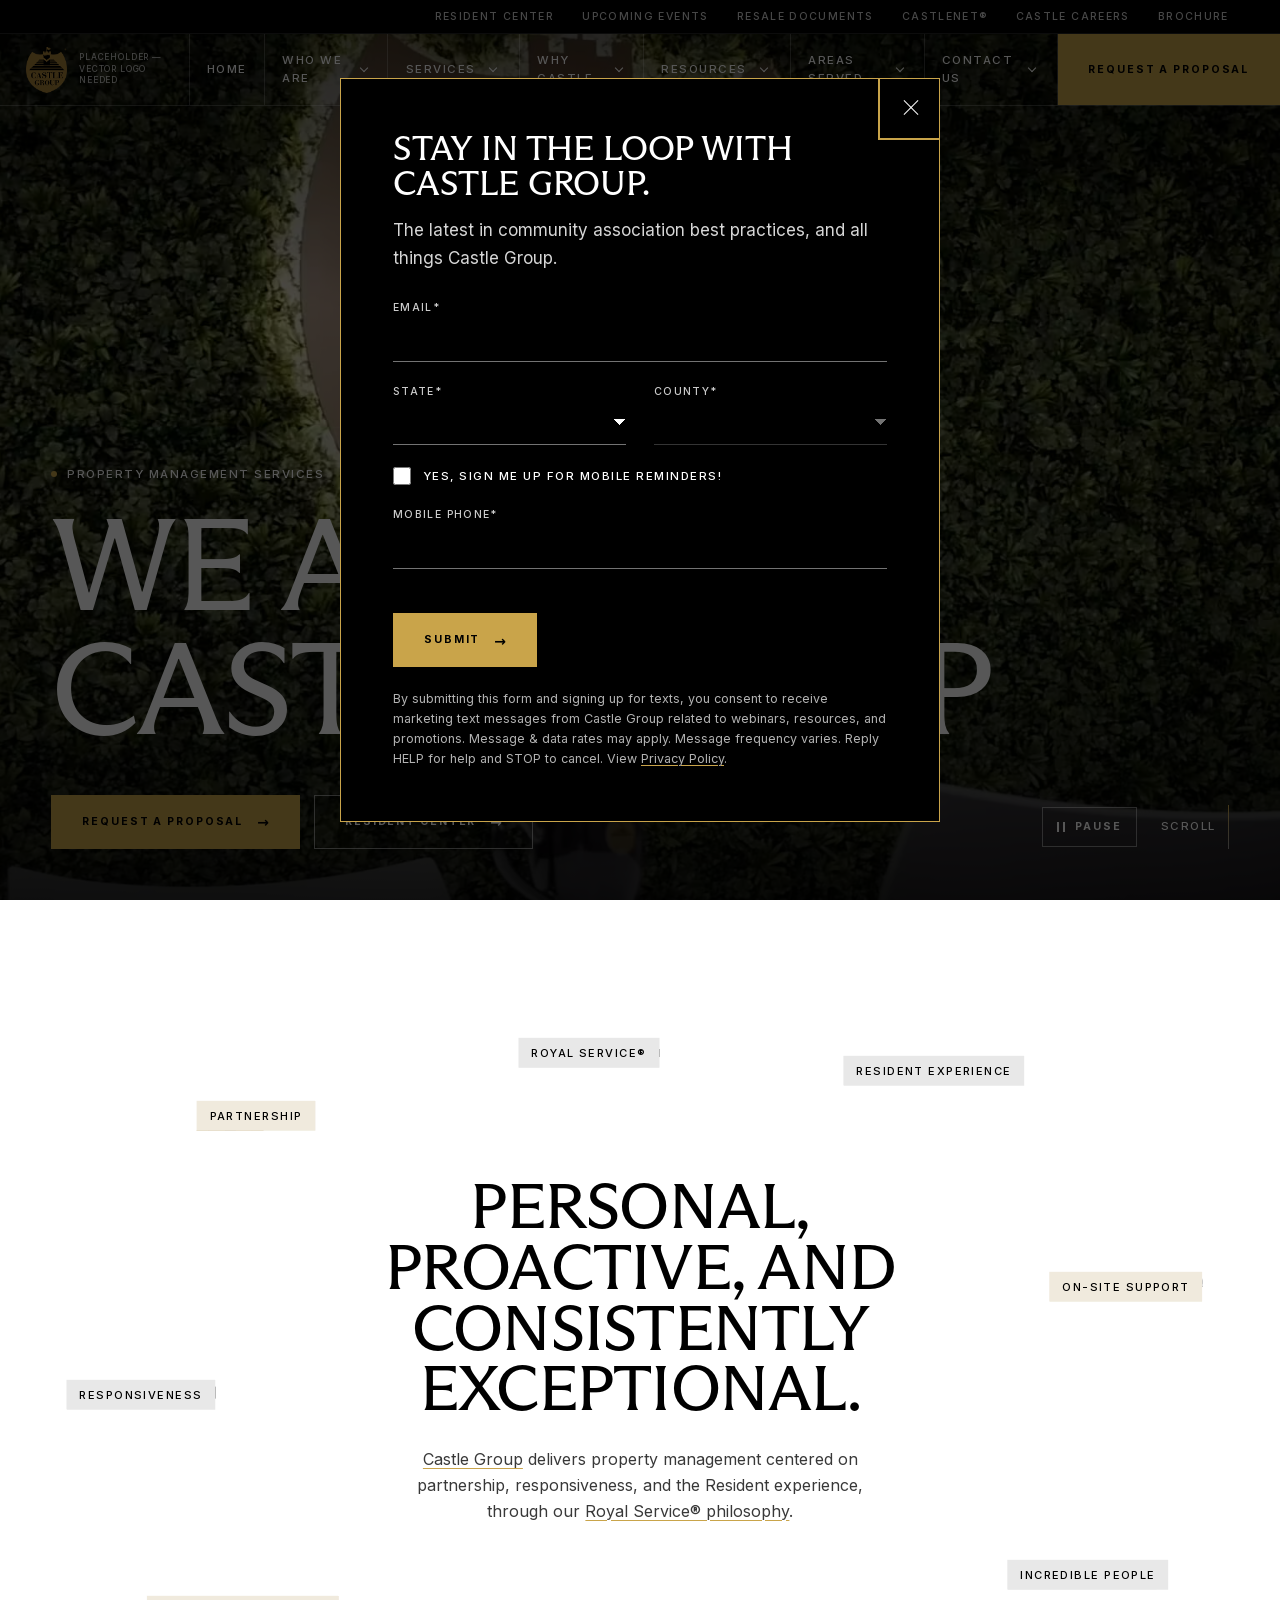
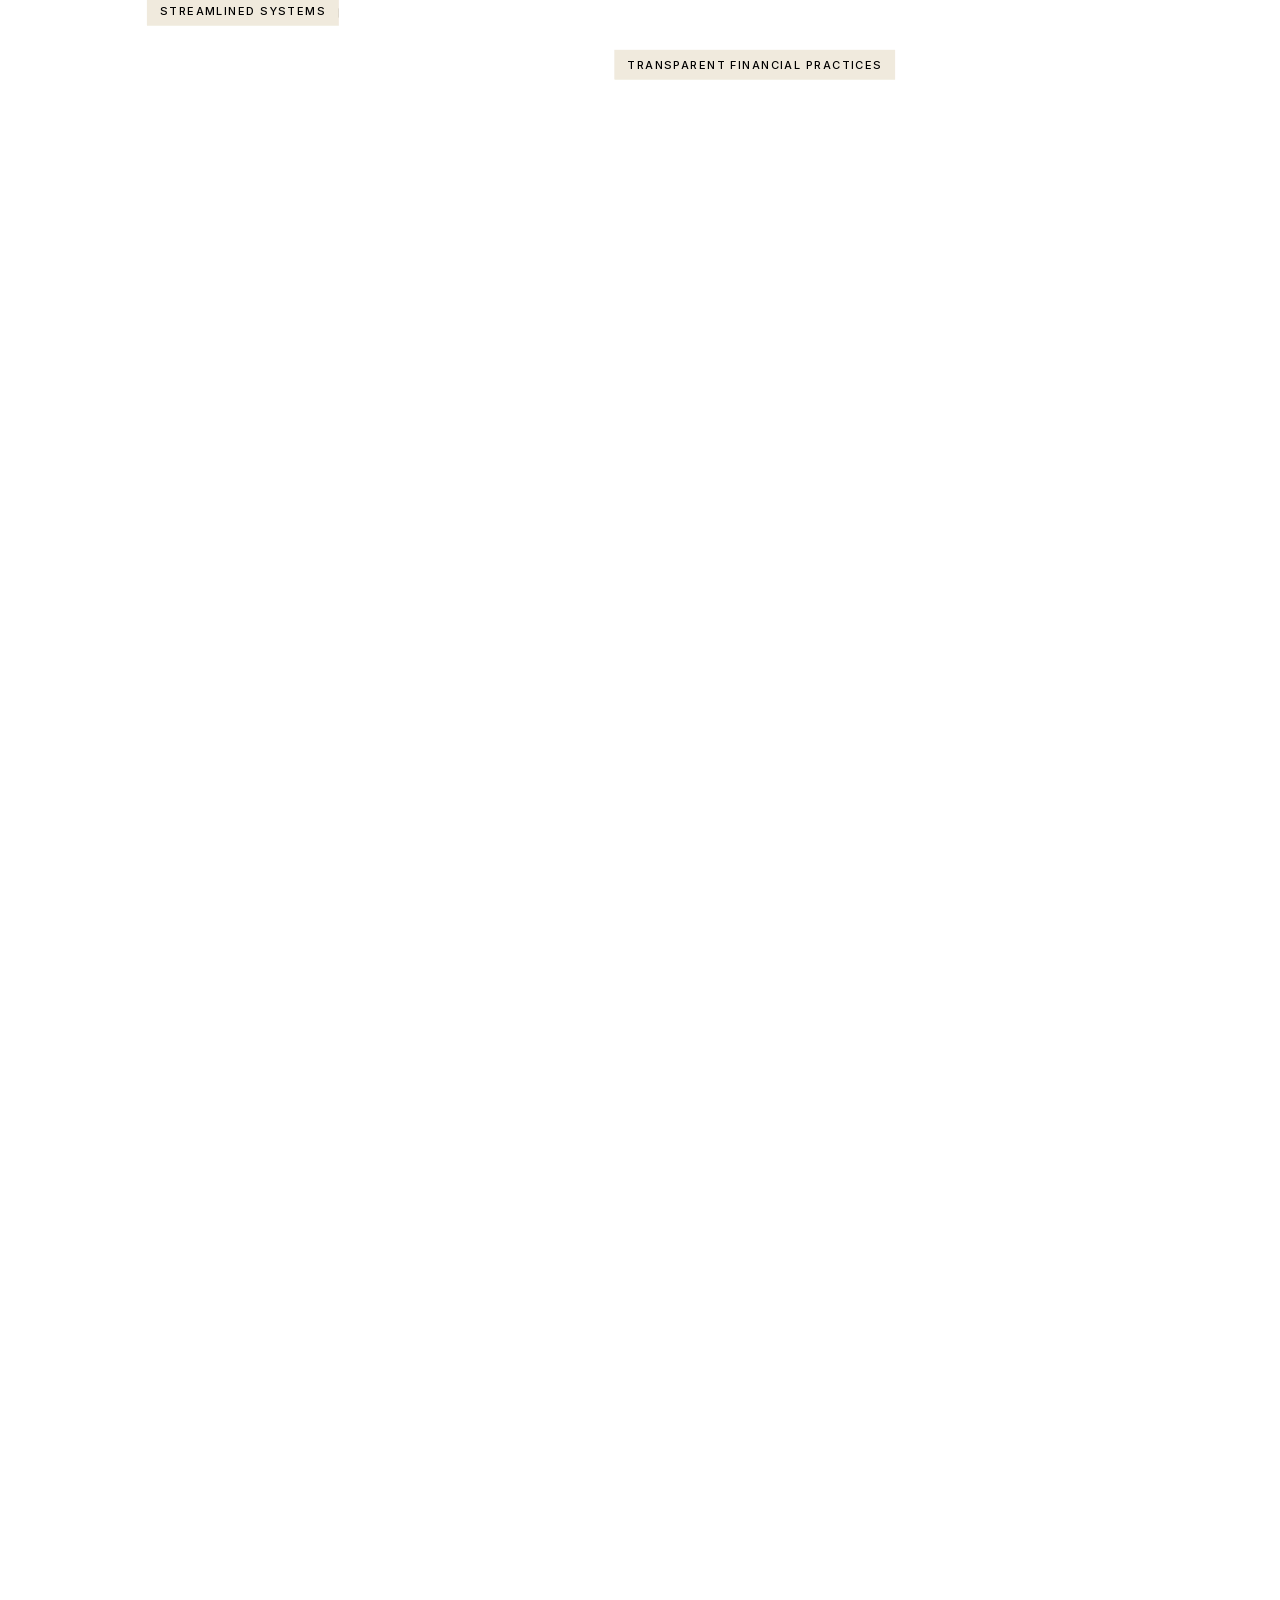
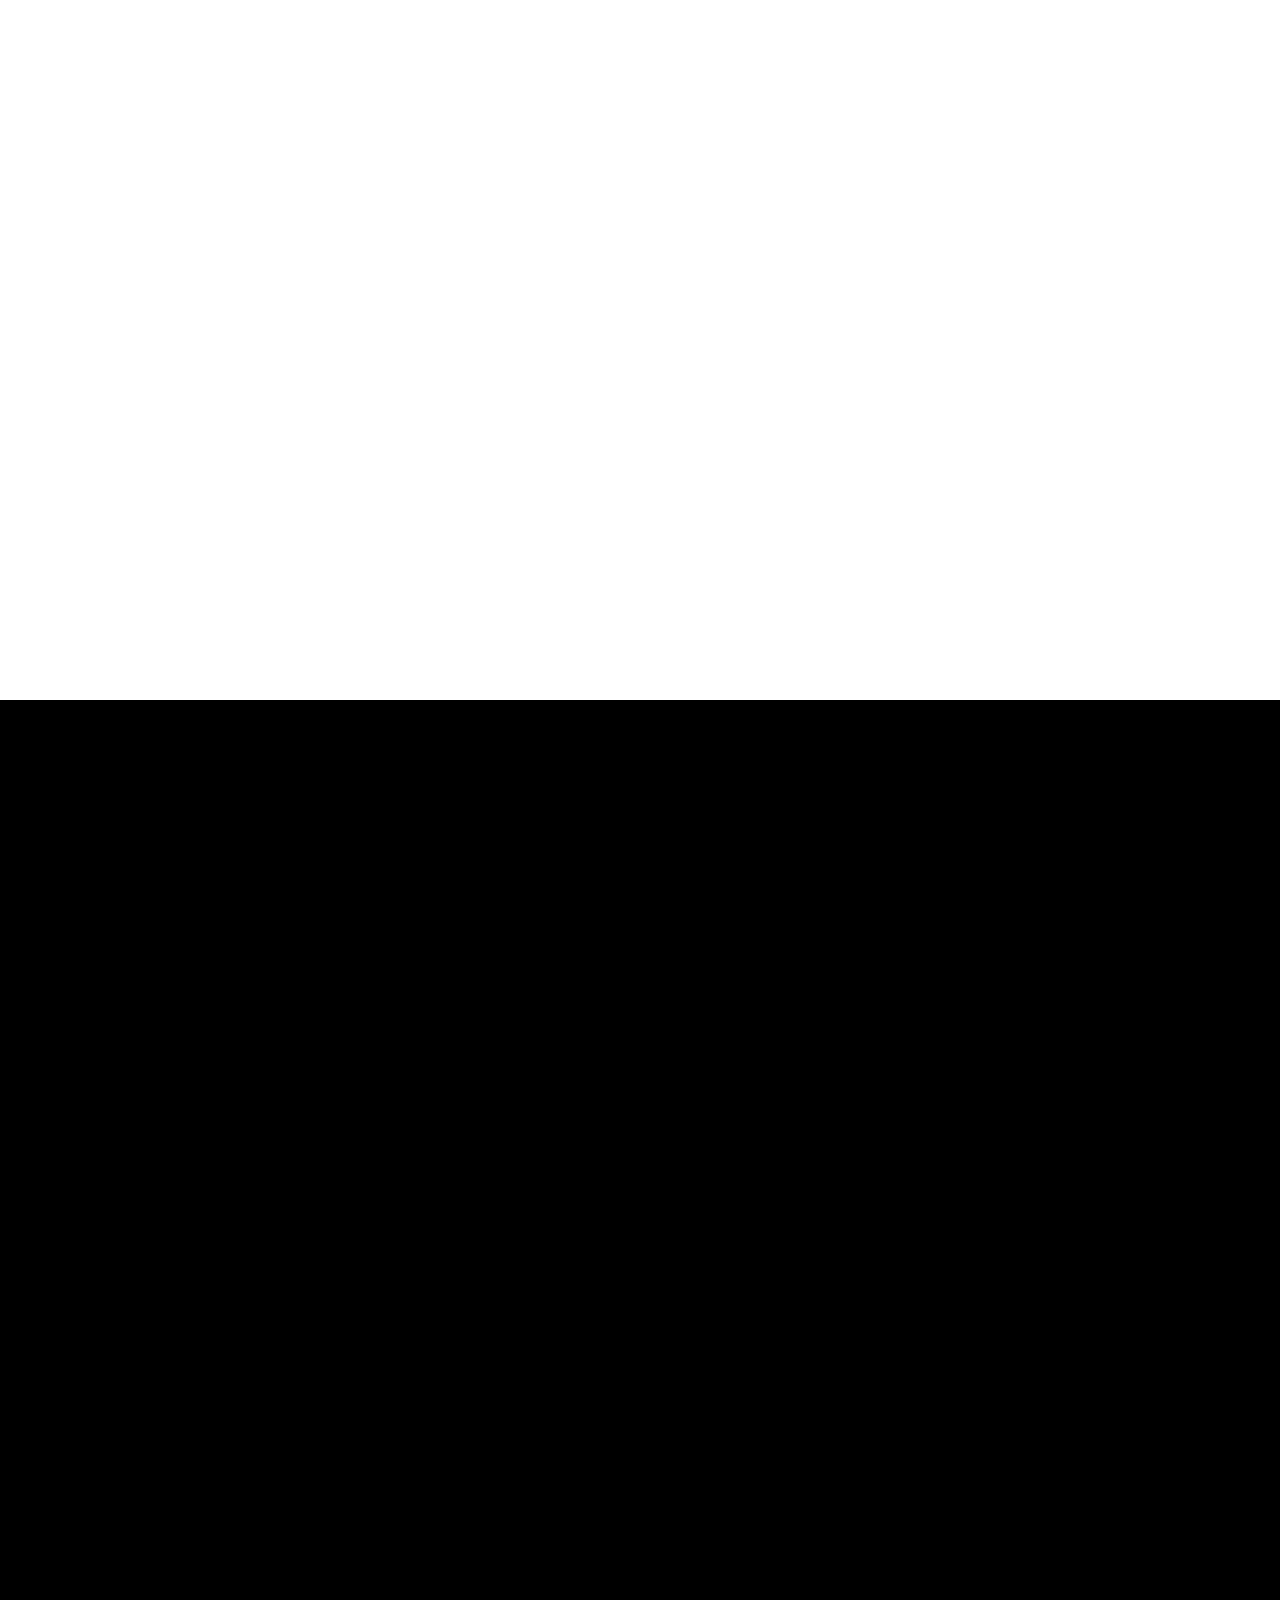
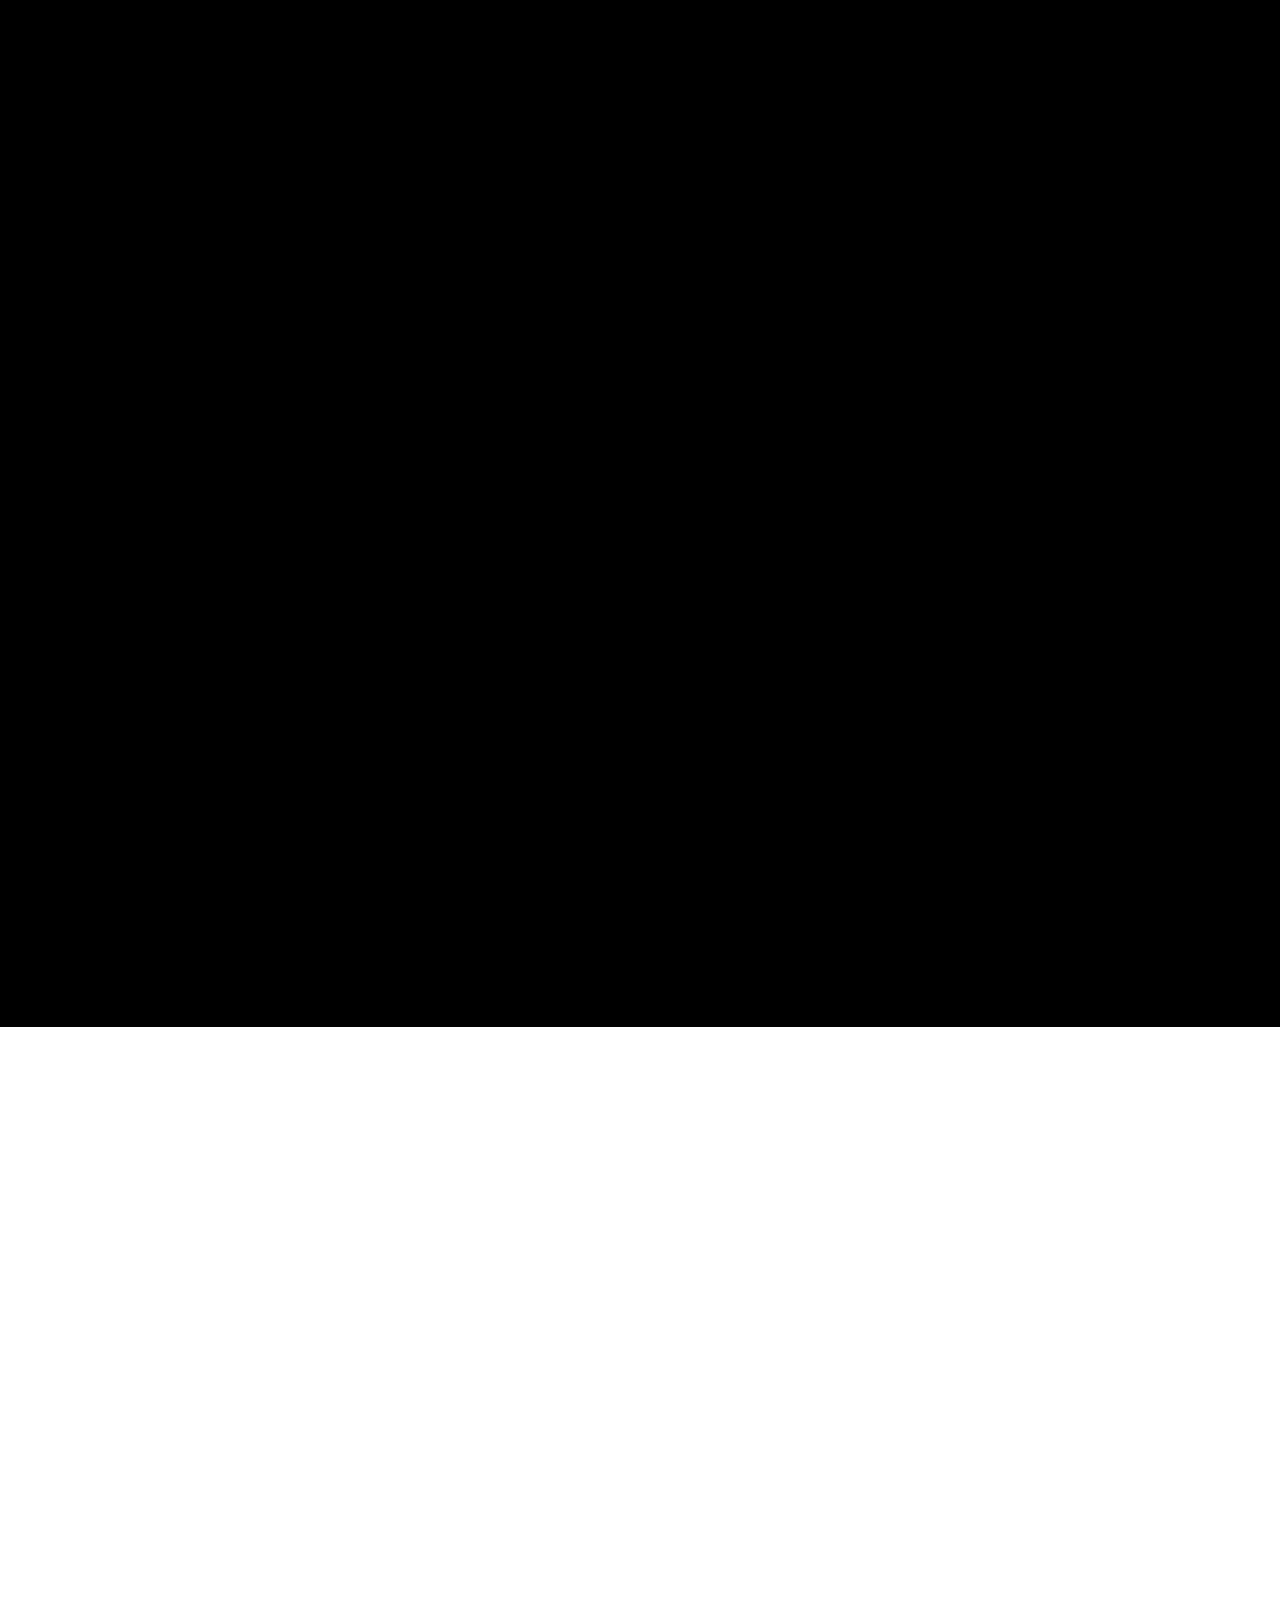
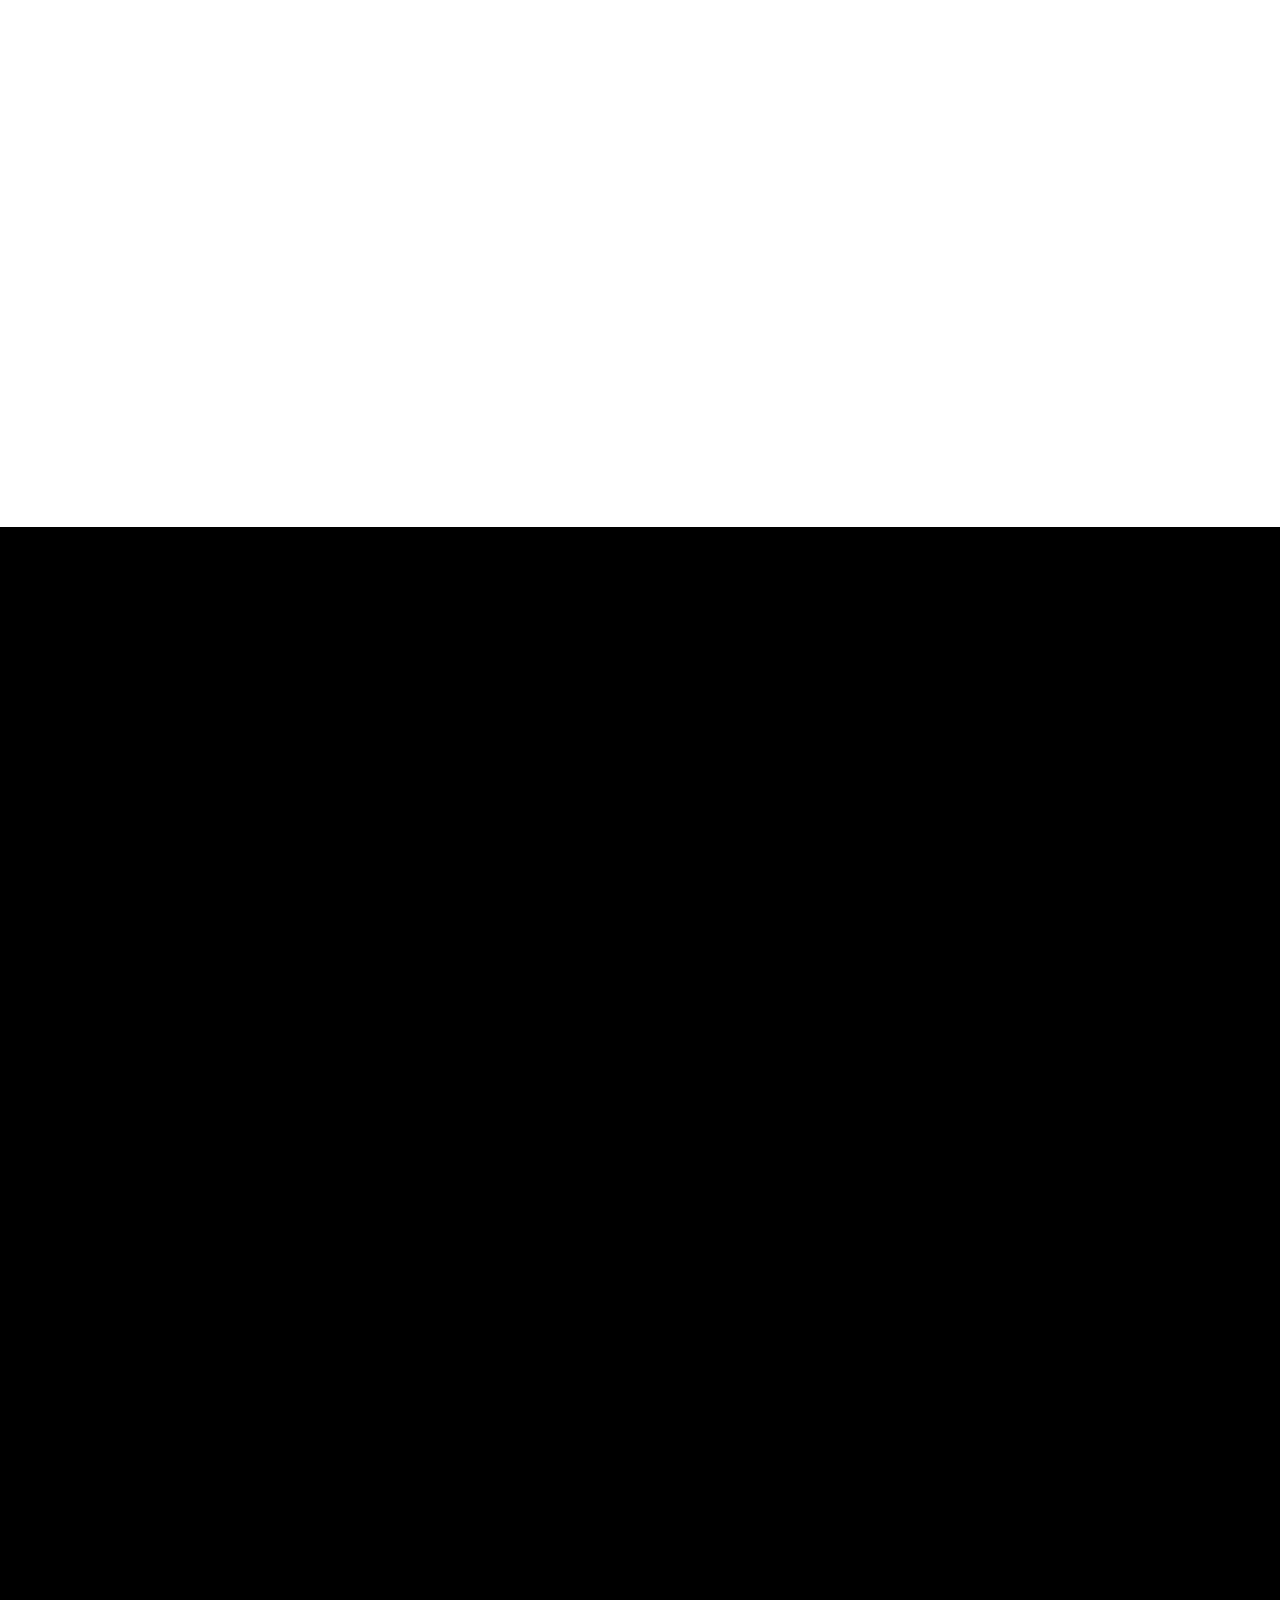
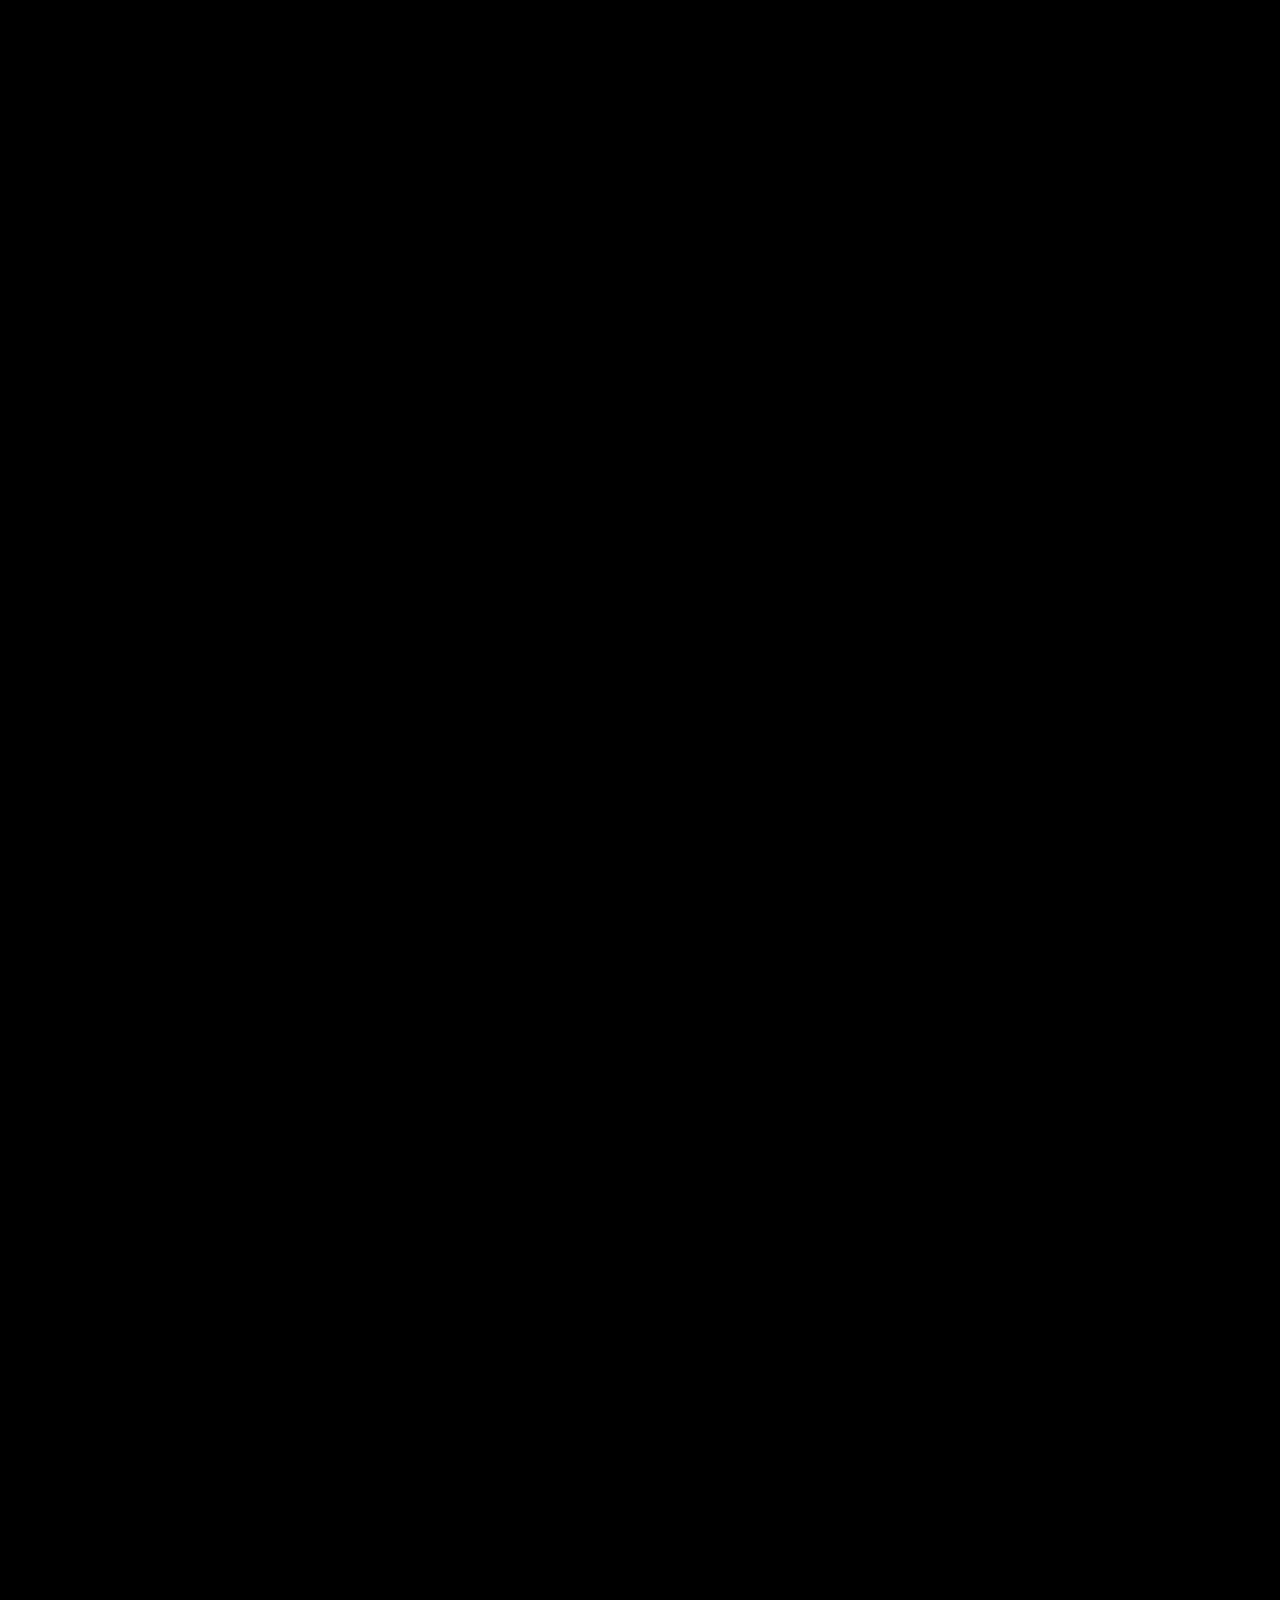
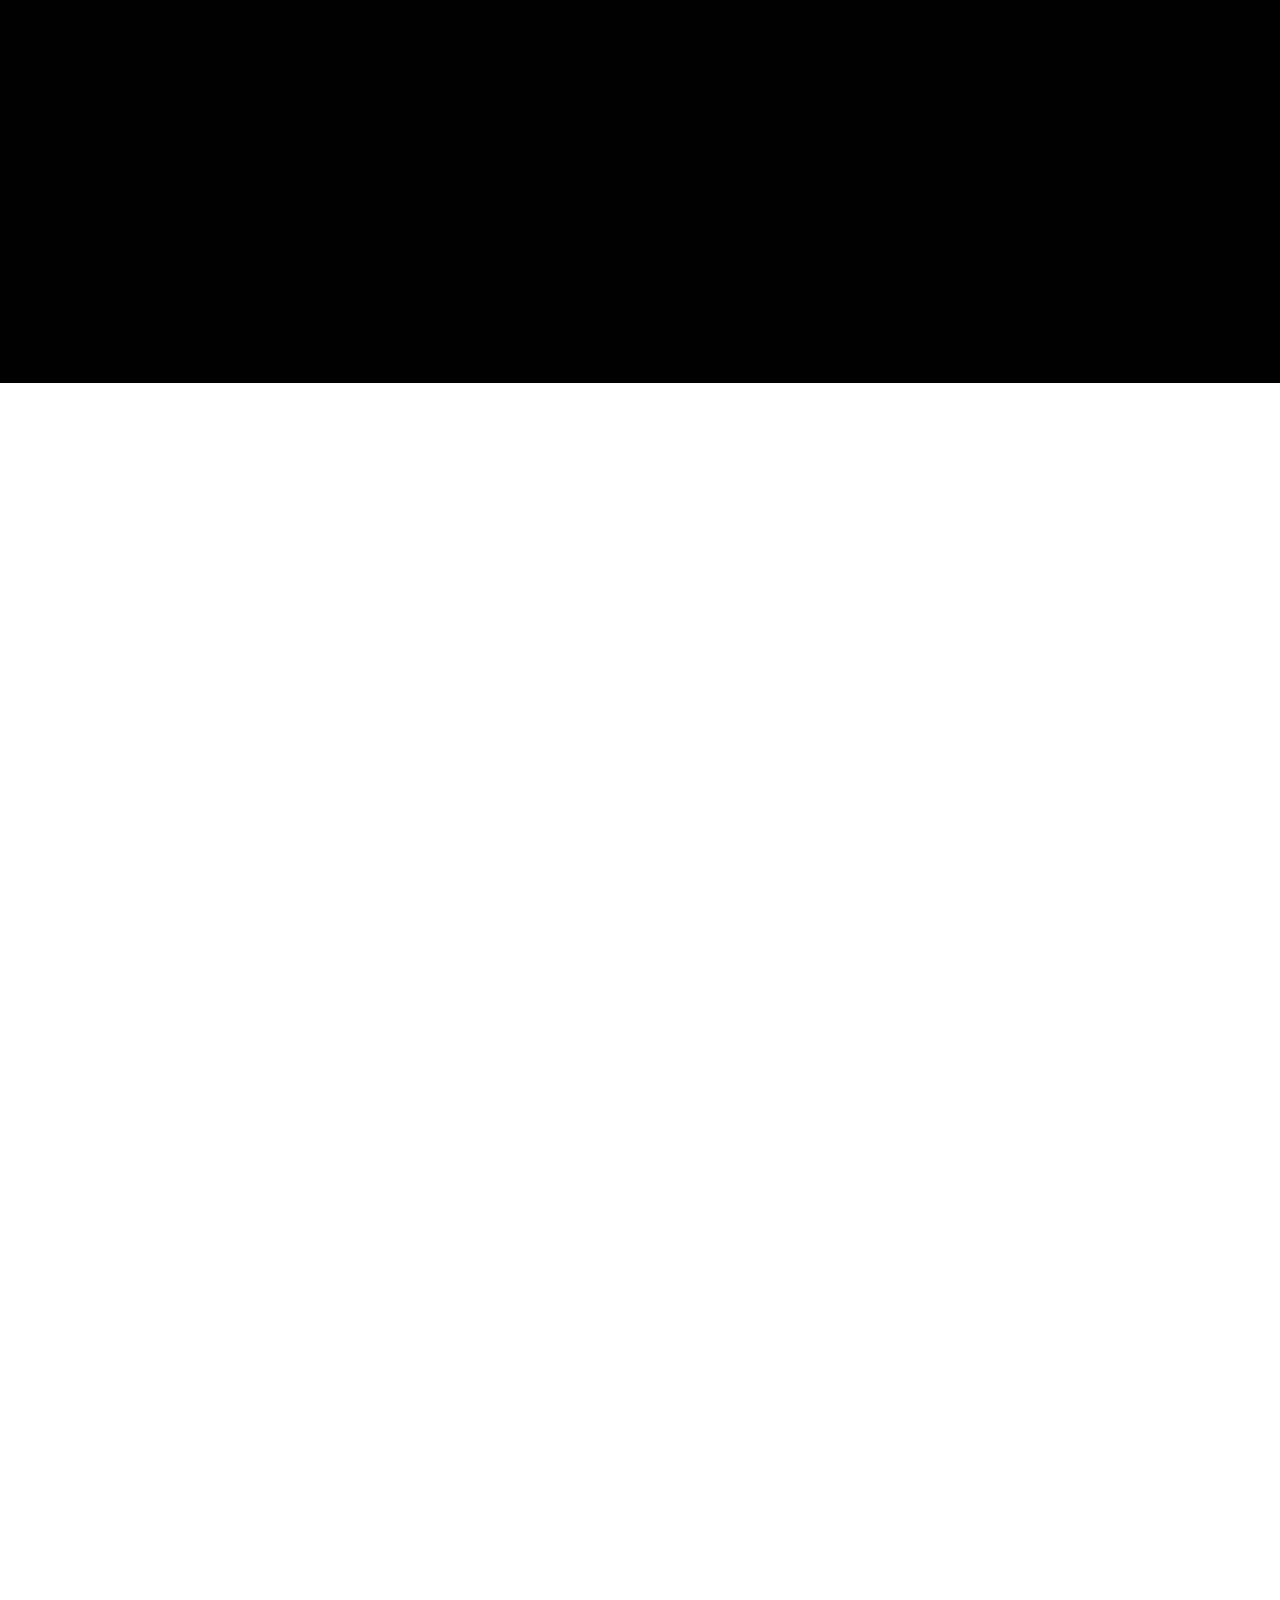
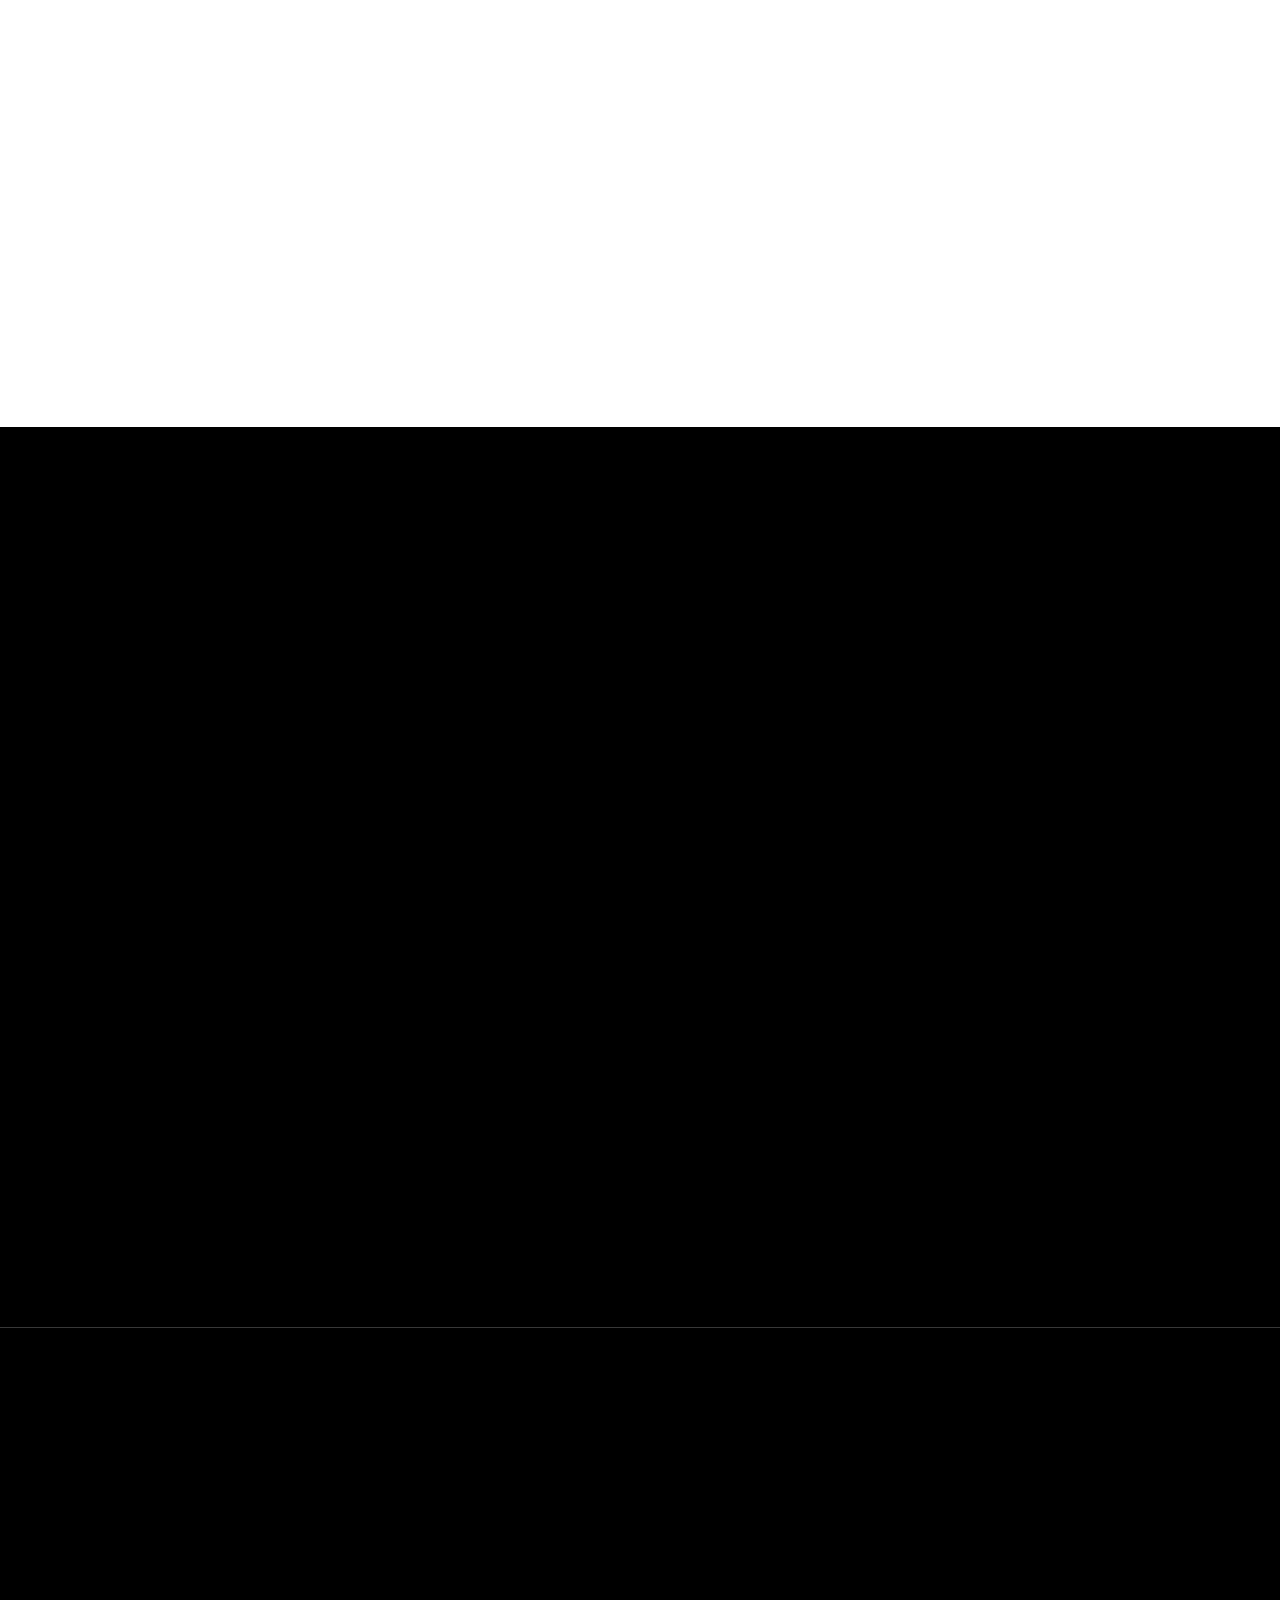
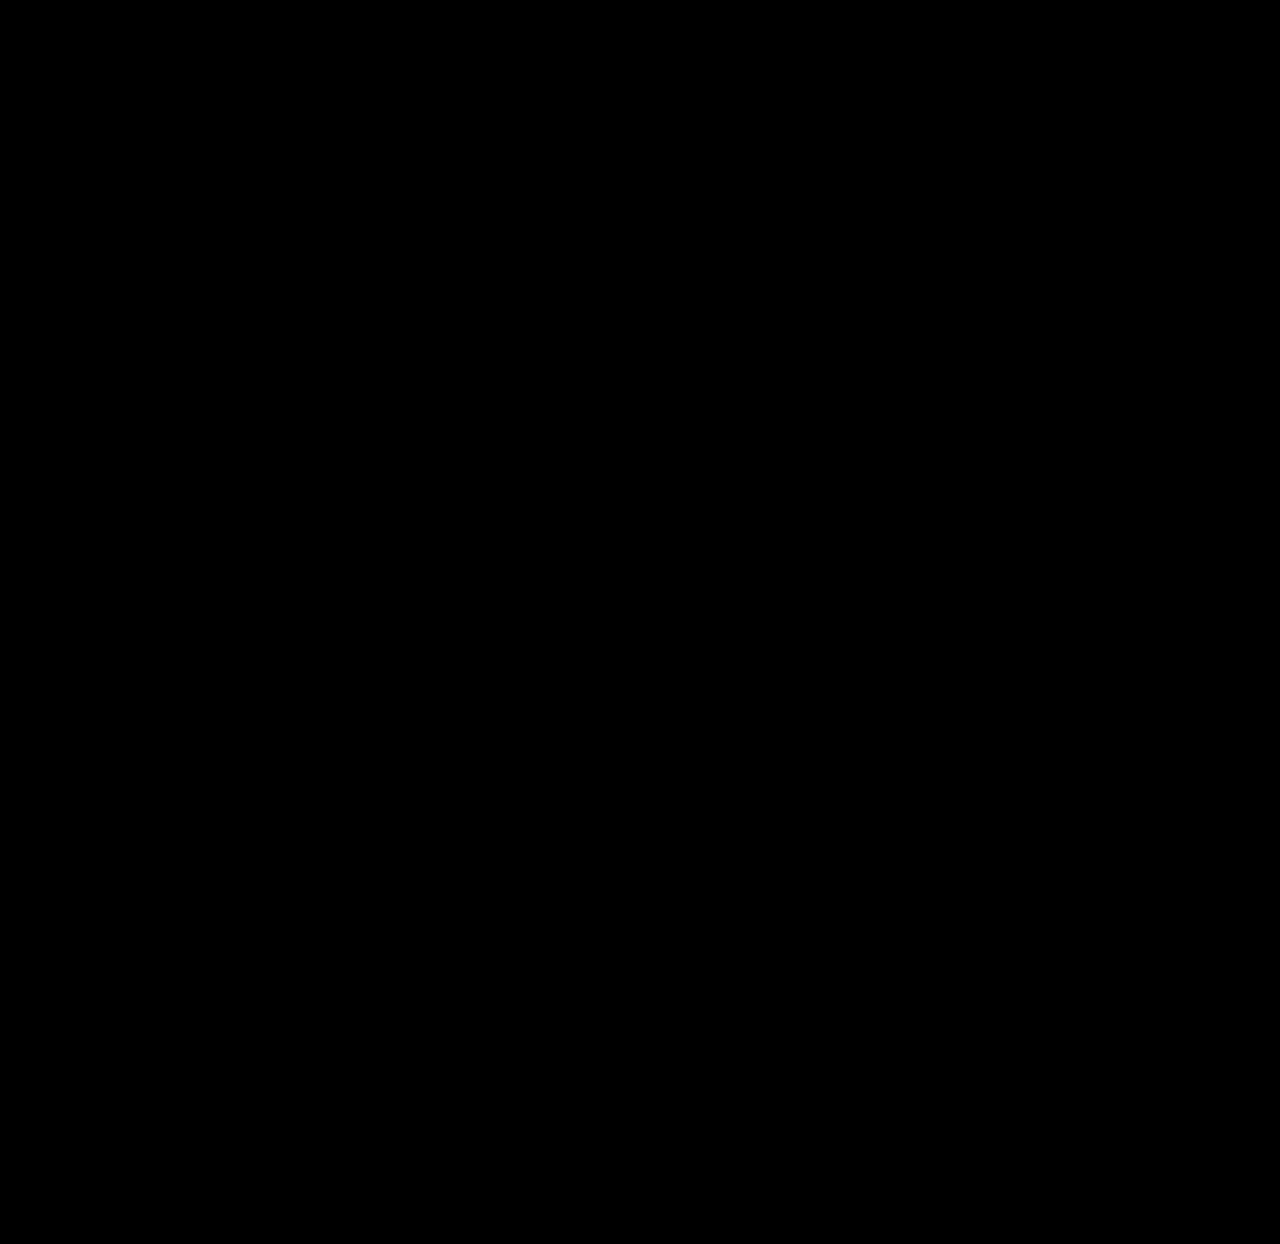
<file: index.html>
<!doctype html>
<html lang="en">
<head>
<meta charset="utf-8">
<meta name="viewport" content="width=device-width, initial-scale=1">
<title>Property Management Services | Castle Group</title>
<script>
/* Runs before paint: turns on JS-only motion and decides whether the intro plays. */
(function () {
  var d = document.documentElement;
  d.classList.add('js');
  var calm = window.matchMedia('(prefers-reduced-motion: reduce)').matches;
  var seen = false;
  try { seen = sessionStorage.getItem('cg-intro') === '1'; } catch (e) {}
  if (/[?&]intro=1/.test(location.search)) seen = false;
  if (/[?&]flat/.test(location.search)) { calm = true; seen = true; d.classList.add('flat'); var m = /[?&]y=(\d+)/.exec(location.search); if (m) d.style.marginTop = '-' + m[1] + 'px'; } /* review aid: static, fixed-height sections for full-page captures */
  if (calm) d.classList.add('calm');
  if (!calm && !seen) d.classList.add('loading');
  else d.classList.add('hero-in');
})();
</script>
<meta name="description" content="Castle Group is the premier choice for property management services, serving the finest residential communities with Royal Service®.">
<link rel="preload" as="image" type="image/avif" imagesrcset="img/opt/hero-720.avif 720w, img/opt/hero-960.avif 960w, img/opt/hero-1920.avif 1920w" imagesizes="100vw" fetchpriority="high">
<link rel="preload" as="font" type="font/woff2" href="fonts/abc-arizona-flare.woff2" crossorigin>
<link rel="icon" type="image/png" href="img/opt/130730-LOGO_Standard-Use-Black-Background-1.png">
<link rel="stylesheet" href="styles.css">
</head>
<body data-review="on" id="top">

<!-- LOADING SCREEN -->
<div class="loader" aria-hidden="true">
  <img class="loader__crest" src="img/opt/130730-LOGO_Standard-Use-Black-Background-1.png" alt="" width="135" height="150">
  <div class="loader__frame"><picture><source type="image/avif" srcset="img/opt/hero-720.avif 720w, img/opt/hero-960.avif 960w, img/opt/hero-1920.avif 1920w" sizes="100vw"><img src="img/opt/hero-1920.jpg" srcset="img/opt/hero-720.jpg 720w, img/opt/hero-960.jpg 960w, img/opt/hero-1920.jpg 1920w" sizes="100vw" alt="" fetchpriority="high"></picture></div>
</div>

<!-- 1) HEADER -->
<header class="hdr" id="hdr">
  <nav class="util" aria-label="Utility">
    <a href="#">Resident Center</a>
    <a href="#upcoming-events">Upcoming Events</a>
    <a href="#">Resale Documents</a>
    <a href="#">CastleNet®</a>
    <a href="#">Castle Careers</a>
    <a href="#">Brochure</a>
  </nav>
  <div class="bar">
    <a class="bar__logo" href="#">
      <img src="img/opt/130730-LOGO_Standard-Use-Black-Background-1.png" alt="Castle Group" width="135" height="150">
      <span class="ph-note">Placeholder — vector logo needed</span>
    </a>
    <nav class="nav" aria-label="Main" id="nav">
      <ul class="nav__list">
        <li><a href="#">Home</a></li>
        <li class="has-sub">
          <a href="#">Who We Are</a>
          <button class="nav__tog" type="button" aria-expanded="false" aria-label="Who We Are menu"></button>
          <ul class="sub">
            <li><a href="#">Meet The Team</a></li>
            <li><a href="#">Castle Constitution</a></li>
            <li><a href="#">CastleCares®</a></li>
            <li><a href="#">NSU Partnership</a></li>
          </ul>
        </li>
        <li class="has-sub">
          <a href="#">Services</a>
          <button class="nav__tog" type="button" aria-expanded="false" aria-label="Services menu"></button>
          <ul class="sub">
            <li><a href="#">Overview</a></li>
            <li><a href="#">Association Management</a></li>
            <li><a href="#">Developer Services</a></li>
            <li><a href="#">Lifestyle Services</a></li>
            <li><a href="#">Food &amp; Beverage</a></li>
            <li><a href="#">Castle Green</a></li>
          </ul>
        </li>
        <li class="has-sub">
          <a href="#">Why Castle</a>
          <button class="nav__tog" type="button" aria-expanded="false" aria-label="Why Castle menu"></button>
          <ul class="sub">
            <li><a href="#">Royal Service®</a></li>
            <li><a href="#">The Best People</a></li>
            <li><a href="#">The Best Systems</a></li>
            <li><a href="#">The Best Technology</a></li>
            <li><a href="#">FAQ</a></li>
          </ul>
        </li>
        <li class="has-sub">
          <a href="#">Resources</a>
          <button class="nav__tog" type="button" aria-expanded="false" aria-label="Resources menu"></button>
          <ul class="sub">
            <li><a href="#">Webinars</a></li>
            <li><a href="#">Additional Resources</a></li>
            <li><a href="#">Blog</a></li>
            <li><a href="#">Buzz</a></li>
          </ul>
        </li>
        <li class="has-sub">
          <a href="#">Areas Served</a>
          <button class="nav__tog" type="button" aria-expanded="false" aria-label="Areas Served menu"></button>
          <ul class="sub">
            <li><a href="#">Florida</a></li>
            <li><a href="#">Texas</a></li>
            <li><a href="#">Colorado</a></li>
            <li><a href="#">Tennessee</a></li>
            <li><a href="#">North Carolina</a></li>
            <li><a href="#">South Carolina</a></li>
          </ul>
        </li>
        <li class="has-sub">
          <a href="#">Contact Us</a>
          <button class="nav__tog" type="button" aria-expanded="false" aria-label="Contact Us menu"></button>
          <ul class="sub">
            <li><a href="#">Locations We Serve</a></li>
          </ul>
        </li>
      </ul>
    </nav>
    <a class="bar__cta" href="#">Request A Proposal</a>
    <button class="burger" type="button" aria-label="Menu" aria-haspopup="dialog" id="burger"><span></span><span></span></button>
  </div>
</header>

<!-- Mobile menu: filled by app.js from the header links above, so there is one source of truth -->
<dialog class="mm" id="mm" aria-label="Menu">
  <div class="mm__top">
    <a class="bar__cta" href="#">Request A Proposal</a>
    <button class="mm__close" type="button" aria-label="Close" id="mm-close"><span></span><span></span></button>
  </div>
  <div class="mm__body" id="mm-body"></div>
</dialog>

<main>

<!-- 2) HERO -->
<section class="hero" aria-label="Property Management Services">
  <picture><source type="image/avif" srcset="img/opt/hero-720.avif 720w, img/opt/hero-960.avif 960w, img/opt/hero-1920.avif 1920w" sizes="100vw"><img class="hero__poster" src="img/opt/hero-1920.jpg" srcset="img/opt/hero-720.jpg 720w, img/opt/hero-960.jpg 960w, img/opt/hero-1920.jpg 1920w" sizes="100vw" alt="" fetchpriority="high"></picture>
  <!-- Self-hosted, compressed copies (no audio). app.js loads the video after the page has finished loading:
       data-src-sm on phones, data-src on larger screens. -->
  <video class="hero__video" id="hero-video" muted loop playsinline preload="none"
    data-src="video/hero-1280.mp4" data-src-sm="video/hero-960.mp4"></video>
  <div class="hero__shade"></div>

  <div class="hero__content">
    <h1 class="eyebrow eyebrow--light hero__fade">Property Management Services</h1>
    <p class="display hero__display hero__fade">We Are<br>Castle Group</p>
    <div class="hero__row hero__fade">
      <div class="btns">
        <a class="btn btn--gold" href="#">Request A Proposal</a>
        <a class="btn btn--light" href="#">Resident Center</a>
      </div>
      <div class="hero__aside">
        <button class="vctl" type="button" data-video="hero-video" aria-pressed="false"><span class="vctl__ico" aria-hidden="true"></span><span class="vctl__txt">Pause</span></button>
        <a class="scrollcue" href="#intro"><span>Scroll</span><i aria-hidden="true"></i></a>
      </div>
    </div>
  </div>
</section>

<!-- 3) INTRO STATEMENT -->
<section class="intro" id="intro">
  <!-- The stage holds still while you scroll; the keyword tags shrink and drift inward, as if sinking into the screen (see app.js) -->
  <div class="intro__pin">
  <div class="intro__stage">
    <div class="intro__text">
      <p class="display intro__display rv">Personal, proactive, and consistently exceptional.</p>
      <p class="intro__sub rv" style="--d:.12s"><a href="#">Castle Group</a> delivers property management centered on partnership, responsiveness, and the Resident experience, through our <a href="#">Royal Service® philosophy</a>.</p>
    </div>

    <ul class="blocks" aria-label="Keywords">
      <li class="blk blk--1 blk--cream">Partnership</li>
      <li class="blk blk--2 blk--grey">Resident Experience</li>
      <li class="blk blk--3 blk--grey">Responsiveness</li>
      <li class="blk blk--4 blk--cream">On-site Support</li>
      <li class="blk blk--5 blk--grey">Royal Service®</li>
      <li class="blk blk--6 blk--cream">Transparent Financial Practices</li>
      <li class="blk blk--7 blk--grey">Incredible People</li>
      <li class="blk blk--8 blk--cream">Streamlined Systems</li>
    </ul>
  </div>
  </div>
</section>

<!-- 4) WE ARE CASTLE GROUP -->
<section class="about wrap">
  <!-- One photo sits half on a cream panel that holds the statement and the three points -->
  <div class="ab4">
    <div class="shape ab4__pic"><div class="shape__in shape--notch"><picture><source type="image/avif" srcset="img/opt/association-management-desktop.avif"><img decoding="async" loading="lazy" src="img/opt/association-management-desktop.jpg" alt=""></picture></div></div>
    <div class="ab4__panel">
      <h2 class="eyebrow rv">We Are Castle Group</h2>
      <p class="ab4__lead rv">The premier choice for property management services, serving the finest residential communities.</p>
      <div class="ab4__rows">
        <div class="ab4__pt rv"><h3>The Resident Experience</h3><p>Our philosophy is an unwavering focus on the Resident experience. We call it Royal Service®.</p></div>
        <div class="ab4__pt rv" style="--d:.08s"><h3>People, Systems, Technology</h3><p>Incredible people, streamlined systems, and advanced technology, with services tailored to each community.</p></div>
        <div class="ab4__pt rv" style="--d:.16s"><h3>Communities We Serve</h3><p>Chosen by Boards and developers for luxury high-rise, large-scale, self-managed, and developing communities.</p></div>
      </div>
    </div>
  </div>

  <div class="about__local">
    <h3 class="h-serif rv">Backed by Local Expertise</h3>
    <p class="rv" style="--d:.12s"><a href="#">Every community we serve</a> benefits from the same Royal Service® standard, transparent financial practices, and accessible on-site support.</p>
  </div>

  <div class="shape band"><div class="shape__in shape--notch"><picture><source type="image/avif" srcset="img/opt/team-lobby.avif"><img decoding="async" loading="lazy" src="img/opt/team-lobby.jpg" alt="An on-site team talking in the lobby of a Florida high-rise community" width="1792" height="768"></picture></div></div>

  <dl class="figs">
    <div class="fig rv">
      <dt class="fig__n">1980</dt>
      <dd class="fig__l">Since 1980</dd>
    </div>
    <div class="fig rv" style="--d:.1s">
      <dt class="fig__n">6</dt>
      <dd class="fig__l">Florida · Texas · Colorado · Tennessee · North Carolina · South Carolina</dd>
    </div>
    <div class="fig rv" style="--d:.2s">
      <dt class="fig__n">5</dt>
      <dd class="fig__l">Association Management · Developer Services · Lifestyle Services · Food &amp; Beverage · CastleGreen®</dd>
    </div>
  </dl>
  <div class="center rv"><a class="btn btn--dark" href="#">Services</a></div>
</section>

<!-- 5) COMMUNITY LEADER — AWARDS -->
<section class="awards wrap">
  <h2 class="h-serif center rv">Community Leader</h2>
  <ul class="awards__row">
    <li class="rv"><picture><source type="image/avif" srcset="img/opt/RCAlogoDiamond-2017-3-350x350.avif"><img decoding="async" loading="lazy" src="img/opt/RCAlogoDiamond-2017-3-350x350.png" alt="FLCAJ Readers Choice Awards Castle Group Logo" width="350" height="350"></picture></li>
    <li class="rv" style="--d:.08s"><picture><source type="image/avif" srcset="img/opt/PF-Certified-Seal-Color-2018-350x350.avif"><img decoding="async" loading="lazy" src="img/opt/PF-Certified-Seal-Color-2018-350x350.png" alt="People First Certified Seal Logo" width="350" height="350"></picture></li>
    <li class="rv" style="--d:.16s"><picture><source type="image/avif" srcset="img/opt/SFBJ-Web-badge-300x294.avif"><img decoding="async" loading="lazy" src="img/opt/SFBJ-Web-badge-300x294.png" alt="South Florida Homeowners Association Affiliate logo" width="300" height="294"></picture></li>
    <li class="rv" style="--d:.24s"><picture><source type="image/avif" srcset="img/opt/Castle_Mgt_LLC_US_English_2026_Certification_Badge_1.avif"><img decoding="async" loading="lazy" src="img/opt/Castle_Mgt_LLC_US_English_2026_Certification_Badge_1.png" alt="Great Place to Work certification badge for Castle Group" width="123" height="174"></picture></li>
  </ul>
</section>

<!-- 6) THE ROYAL SERVICE® DIFFERENCE -->
<section class="royal dark wipe" id="royal-service">
  <div class="wrap">
    <p class="display royal__display rv">Royal Service<span class="reg">®</span></p>

    <div class="royal__grid">
      <div class="royal__img">
        <div class="shape"><div class="shape__in shape--notch"><picture><source type="image/avif" srcset="img/opt/Royal-Service-desktop.avif"><img decoding="async" loading="lazy" src="img/opt/Royal-Service-desktop.jpg" alt=""></picture></div></div>
      </div>
      <div class="royal__copy">
        <h2 class="h-serif rv">The Royal Service® Difference</h2>
        <p class="rv" style="--d:.1s">Royal Service® is the foundation of everything we do. Developed by our Founders, it guides how we serve Residents, support Boards, and manage communities. Through Castle Concierge℠, our team delivers attentive, personalized service every day.</p>
        <div class="btns rv" style="--d:.2s">
          <a class="btn btn--gold" href="#">Royal Service®</a>
          <a class="btn btn--light" href="#">Services</a>
        </div>
      </div>
    </div>

    <ul class="pillars">
      <li class="rv">
        <a class="pillar" href="#">
          <span class="pillar__n" aria-hidden="true">01</span>
          <span class="pillar__a">Incredible</span>
          <span class="pillar__img shape--notch"><picture><source type="image/avif" srcset="img/opt/0JD_CastleBrochure2-2.avif"><img decoding="async" loading="lazy" src="img/opt/0JD_CastleBrochure2-2.jpg" alt=""></picture></span>
          <span class="pillar__b">People</span>
        </a>
      </li>
      <li class="rv">
        <a class="pillar" href="#">
          <span class="pillar__n" aria-hidden="true">02</span>
          <span class="pillar__a">Streamlined</span>
          <span class="pillar__img shape--notch"><picture><source type="image/avif" srcset="img/opt/reporting-desktop.avif"><img decoding="async" loading="lazy" src="img/opt/reporting-desktop.jpg" alt=""></picture></span>
          <span class="pillar__b">Systems</span>
        </a>
      </li>
      <li class="rv">
        <a class="pillar" href="#">
          <span class="pillar__n" aria-hidden="true">03</span>
          <span class="pillar__a">Advanced</span>
          <span class="pillar__img shape--notch"><picture><source type="image/avif" srcset="img/opt/technology-desktop.avif"><img decoding="async" loading="lazy" src="img/opt/technology-desktop.jpg" alt=""></picture></span>
          <span class="pillar__b">Technology</span>
        </a>
      </li>
    </ul>
  </div>
</section>

<!-- 7) OUR SERVICES -->
<section class="services wrap">
  <div class="split-head">
    <h2 class="h-serif h-serif--xl rv">Our Services</h2>
    <p class="statement statement--sm rv" style="--d:.1s">Castle Group creates customized management solutions designed around the unique needs of your community.</p>
  </div>

  <ul class="tiles">
    <li class="tile">
      <a href="#">
        <div class="shape"><div class="shape__in shape--notch"><picture><source type="image/avif" srcset="img/opt/association-management-desktop.avif"><img decoding="async" loading="lazy" src="img/opt/association-management-desktop.jpg" alt=""></picture></div></div>
        <h3 class="tile__t">Association Management</h3>
        <p>Day-to-day operations, financial stewardship, compliance administration, resident engagement, and on-site leadership for your Board.</p>
      </a>
    </li>
    <li class="tile">
      <a href="#">
        <div class="shape"><div class="shape__in shape--notch"><picture><source type="image/avif" srcset="img/opt/zane-lee-9cnzCy4YsNE-unsplash-scaled.avif"><img decoding="async" loading="lazy" src="img/opt/zane-lee-9cnzCy4YsNE-unsplash-scaled.jpg" alt=""></picture></div></div>
        <h3 class="tile__t">Developer Services</h3>
        <p>Document review, budget planning, financial disclosure preparation, staffing plans, and operational setup.</p>
      </a>
    </li>
    <li class="tile">
      <a href="#">
        <div class="shape"><div class="shape__in shape--notch"><picture><source type="image/avif" srcset="img/opt/lifestyle-services-desktop.avif"><img decoding="async" loading="lazy" src="img/opt/lifestyle-services-desktop.jpg" alt=""></picture></div></div>
        <h3 class="tile__t">Lifestyle Services</h3>
        <p>Social events, fitness initiatives, community engagement, and dedicated lifestyle professionals.</p>
      </a>
    </li>
    <li class="tile">
      <a href="#">
        <div class="shape"><div class="shape__in shape--notch"><picture><source type="image/avif" srcset="img/opt/food-beverage-desktop.avif"><img decoding="async" loading="lazy" src="img/opt/food-beverage-desktop.jpg" alt=""></picture></div></div>
        <h3 class="tile__t">Food &amp; Beverage</h3>
        <p>Exceptional dining experiences, professional operations, and attentive service.</p>
      </a>
    </li>
    <li class="tile">
      <a href="#">
        <!-- castlegreen-desktop.jpg (an office scene) reads as off-topic for sustainability, so this is a placeholder until a better image is supplied -->
        <div class="shape"><div class="shape__in shape--notch"><picture><source type="image/avif" srcset="img/opt/castlegreen.avif"><img decoding="async" loading="lazy" src="img/opt/castlegreen.jpg" alt="" width="960" height="1280"></picture></div></div>
        <h3 class="tile__t">CastleGreen®</h3>
        <p>Sustainability solutions that improve efficiency, reduce operating costs, and support long-term environmental responsibility.</p>
      </a>
    </li>
  </ul>
  <div class="center rv"><a class="btn btn--dark" href="#">Services</a></div>
</section>

<!-- 8) TESTIMONIALS -->
<section class="quotes dark wipe" aria-label="Testimonials">
  <div class="wrap">
    <figure class="quote">
      <div class="quote__img"><div class="shape"><div class="shape__in shape--notch"><picture><source type="image/avif" srcset="img/opt/Mariners-Club-Key-Largo.avif"><img decoding="async" loading="lazy" src="img/opt/Mariners-Club-Key-Largo.jpg" alt="Mariners Club"></picture></div></div></div>
      <div class="quote__body">
        <p class="eyebrow eyebrow--light rv">Key Largo</p>
        <h2 class="quote__name rv">Mariners Club</h2>
        <blockquote class="rv" style="--d:.1s"><p>"Since moving our property management servicing to Castle we have seen tremendous improvement at the Mariners Club. The level of service, support, project execution, and onsite management has been exemplary and have taken our property to the next level."</p></blockquote>
        <figcaption class="rv" style="--d:.2s">– Board President</figcaption>
      </div>
    </figure>

    <figure class="quote quote--flip">
      <div class="quote__img"><div class="shape"><div class="shape__in shape--notch"><picture><source type="image/avif" srcset="img/opt/Waterset.avif"><img decoding="async" loading="lazy" src="img/opt/Waterset.jpg" alt="Waterset North"></picture></div></div></div>
      <div class="quote__body">
        <p class="eyebrow eyebrow--light rv">Apollo Beach</p>
        <h2 class="quote__name rv">Waterset North</h2>
        <blockquote class="rv" style="--d:.1s"><p>"I have always had a positive experience working with Waterset’s management team. They are continuously very responsive and informative. Our Property Manager is always quick to respond in a friendly and professional manner without delay."</p></blockquote>
        <figcaption class="rv" style="--d:.2s">– Association Resident</figcaption>
      </div>
    </figure>

    <figure class="quote">
      <div class="quote__img"><div class="shape"><div class="shape__in shape--notch"><picture><source type="image/avif" srcset="img/opt/VR.avif"><img decoding="async" loading="lazy" src="img/opt/VR.jpg" alt="Valencia Reserve"></picture></div></div></div>
      <div class="quote__body">
        <p class="eyebrow eyebrow--light rv">Boynton Beach</p>
        <h2 class="quote__name rv">Valencia Reserve</h2>
        <blockquote class="rv" style="--d:.1s"><p>"Upon Castle’s arrival, we noticed an immediate difference in the quality of service and appearance of the community. Castle has provided an exceptional staff, along with a great support team that works effectively with the Board, residents, and vendors. We enjoy our partnership with Castle!"</p></blockquote>
        <figcaption class="rv" style="--d:.2s">– Board President</figcaption>
      </div>
    </figure>

    <figure class="quote quote--flip">
      <div class="quote__img"><div class="shape"><div class="shape__in shape--notch"><picture><source type="image/avif" srcset="img/opt/Sixth-and-Rio.avif"><img decoding="async" loading="lazy" src="img/opt/Sixth-and-Rio.jpg" alt="Sixth and Rio"></picture></div></div></div>
      <div class="quote__body">
        <p class="eyebrow eyebrow--light rv">Developer Services</p>
        <h2 class="quote__name rv">Sixth And Rio</h2>
        <blockquote class="rv" style="--d:.1s">
          <p>"Castle Group brings a unique commitment to quality and attentiveness that sets them apart from other companies we’ve worked with. Their expertise in managing the complexities of condo developments, paired with a hands-on, client-focused approach, makes them a standout in the industry.</p>
          <p>They’ve offered strategic guidance on budget planning, helped lay out amenity spaces to enhance resident experience, and provided us with industry insights that have been pivotal in our development decisions."</p>
        </blockquote>
        <figcaption class="rv" style="--d:.2s">– Marc-Andre Roy, Senior Vice President at Ocean Land Investments.</figcaption>
      </div>
    </figure>
  </div>
</section>

<!-- 9) THE LATEST BOARD MEMBER RESOURCES — each <article class="card"> is one feed item; repeat as the feed changes -->
<section class="resources wrap">
  <h2 class="h-serif h-serif--xl rv">Board Member Resources</h2>
  <div class="cards">
    <article class="card rv">
      <a href="#">
        <div class="card__img shape--notch"><picture><source type="image/avif" srcset="img/opt/res-boards.avif"><img decoding="async" loading="lazy" src="img/opt/res-boards.jpg" alt="A condominium board listens to a resident at a microphone" width="1792" height="768"></picture></div>
        <p class="card__cat">Association Leadership - S7, Educational, Trending</p>
        <h3 class="card__t">ASL S7, E11: Boards Under Pressure: How To Handle Misinformation, Difficult Residents, Challenging Board Members, And Emerging Community Issues</h3>
      </a>
    </article>
    <article class="card rv" style="--d:.1s">
      <a href="#">
        <div class="card__img shape--notch"><picture><source type="image/avif" srcset="img/opt/res-planning.avif"><img decoding="async" loading="lazy" src="img/opt/res-planning.jpg" alt="A planner, site plan and pen laid out for a planning session" width="1792" height="768"></picture></div>
        <p class="card__cat">Association Leadership - S7, Educational, Trending</p>
        <h3 class="card__t">ASL S7, E10: Strategic Planning For 2027: Turning Vision Into Action</h3>
      </a>
    </article>
    <article class="card rv" style="--d:.2s">
      <a href="#">
        <div class="card__img shape--notch"><picture><source type="image/avif" srcset="img/opt/res-lending.avif"><img decoding="async" loading="lazy" src="img/opt/res-lending.jpg" alt="Lending documents under a magnifying glass beside condominium keys" width="1792" height="768"></picture></div>
        <p class="card__cat">Trending</p>
        <h3 class="card__t">Understanding Fannie Mae's New Requirements: What Every Board Needs To Know</h3>
      </a>
    </article>
  </div>
  <div class="center rv"><a class="btn btn--dark" href="#">Load More</a></div>
</section>

<!-- 10) UPCOMING EVENTS — the four rows are sample content to show the layout. Empty state for the live feed: the heading plus one quiet line, "No items found". -->
<section class="events wrap" id="upcoming-events">
  <h2 class="h-serif h-serif--xl rv">Upcoming Events</h2>
  <p class="ph-note events__note rv">Placeholder — sample events, not real dates</p>
  <div class="events__grid">
  <div class="shape events__pic"><div class="shape__in shape--notch"><picture><source type="image/avif" srcset="img/opt/event-workshop.avif"><img decoding="async" loading="lazy" src="img/opt/event-workshop.jpg" alt="Board members at an in-person workshop in a clubhouse" width="960" height="1280"></picture></div></div>
  <ul class="rows">
    <li class="rv"><a class="row" href="#"><span class="row__date">Dec 3, 2026</span><span class="row__t">2027 Budget Planning Workshop for Board Members</span><span class="row__type">Webinar</span><span class="row__go" aria-hidden="true">→</span></a></li>
    <li class="rv"><a class="row" href="#"><span class="row__date">Dec 10, 2026</span><span class="row__t">Reserve Studies and Funding, Explained</span><span class="row__type">Webinar</span><span class="row__go" aria-hidden="true">→</span></a></li>
    <li class="rv"><a class="row" href="#"><span class="row__date">Jan 14, 2027</span><span class="row__t">Board Member Roundtable</span><span class="row__type">In Person · Plantation, FL</span><span class="row__go" aria-hidden="true">→</span></a></li>
    <li class="rv"><a class="row" href="#"><span class="row__date">Jan 28, 2027</span><span class="row__t">Legislative Update for Florida Community Associations</span><span class="row__type">Webinar</span><span class="row__go" aria-hidden="true">→</span></a></li>
  </ul>
  </div>
</section>

<!-- 11) CASTLE CAREERS -->
<section class="careers dark wipe">
  <picture><source type="image/avif" srcset="img/opt/iStock-692292412-1-1-scaled.avif"><img class="careers__video careers__poster" loading="lazy" decoding="async" src="img/opt/iStock-692292412-1-1-scaled.jpg" alt=""></picture>
  <video class="careers__video" id="careers-video" muted loop playsinline preload="none" data-autoplay
    data-src="video/careers-1280.mp4" data-src-sm="video/careers-960.mp4"></video>
  <div class="careers__shade"></div>
  <div class="wrap careers__grid">
    <div class="careers__copy">
      <h2 class="display careers__display rv">Castle Careers</h2>
      <p class="rv" style="--d:.1s">We’re more than just a community management company – we’re a family. If you’re ready to work with passionate people who are collaborative and creative, give back to the community, and strive to deliver exceptional service, apply today.</p>
      <div class="btns rv" style="--d:.2s">
        <a class="btn btn--gold" href="#">Apply</a>
        <button class="vctl" type="button" data-video="careers-video" aria-pressed="false"><span class="vctl__ico" aria-hidden="true"></span><span class="vctl__txt">Pause</span></button>
      </div>
    </div>
  </div>
</section>

</main>

<!-- 12) FOOTER -->
<footer class="ftr dark">
  <div class="wrap">
    <section class="nl" aria-labelledby="nl-h">
      <div class="nl__copy">
        <h2 class="h-serif h-serif--xl" id="nl-h">Stay in the loop with Castle Group.</h2>
        <p>The latest in community association best practices, and all things Castle Group.</p>
      </div>
      <form class="form" id="nl-form" action="#" method="post">
        <div class="field field--wide">
          <label for="nl-email">Email*</label>
          <input id="nl-email" name="email" type="email" autocomplete="email" required>
        </div>
        <div class="field">
          <label for="nl-state">State*</label>
          <select id="nl-state" name="state" required data-state></select>
        </div>
        <div class="field">
          <label for="nl-county">County*</label>
          <select id="nl-county" name="county" required data-county></select>
        </div>
        <div class="field field--wide field--check">
          <input id="nl-sms" name="sms" type="checkbox" data-sms>
          <label for="nl-sms">Yes, sign me up for mobile reminders!</label>
        </div>
        <div class="field field--wide">
          <label for="nl-mobile">Mobile Phone*</label>
          <input id="nl-mobile" name="mobile" type="tel" autocomplete="tel" data-mobile>
        </div>
        <div class="field field--wide">
        </div>
        <div class="field field--wide">
          <button class="btn btn--gold" type="submit">Submit</button>
        </div>
        <p class="form__consent">By submitting this form and signing up for texts, you consent to receive marketing text messages from Castle Group related to webinars, resources, and promotions. Message &amp; data rates may apply. Message frequency varies. Reply HELP for help and STOP to cancel. View <a href="#">Privacy Policy</a>.</p>
      </form>
    </section>

    <div class="ftr__grid">
      <div class="ftr__home">
        <a class="ftr__logo" href="#"><img loading="lazy" src="img/opt/130730-LOGO_Standard-Use-Black-Background-1.png" alt="Castle Group" width="135" height="150"></a>
        <span class="ph-note">Placeholder — vector logo needed</span>
        <h3 class="label">Home Office</h3>
        <address>12270 SW 3rd Street, Suite 200<br>Plantation, FL 33325<br><a href="#">(800) 337-5850</a></address>
      </div>
      <div>
        <h3 class="label">Florida</h3>
        <ul class="plain plain--2"><li>Broward</li><li>Destin</li><li>Jacksonville</li><li>Miami</li><li>Orlando</li><li>Palm Beach</li><li>Plantation</li><li>Sarasota</li><li>Southwest FL</li><li>Tampa</li><li>Treasure Coast</li></ul>
      </div>
      <div>
        <h3 class="label">Texas</h3>
        <ul class="plain"><li>Austin</li><li>Dallas</li><li>Houston</li><li>San Antonio</li></ul>
      </div>
      <div>
        <h3 class="label">National States</h3>
        <ul class="plain"><li>Colorado</li><li>North Carolina</li><li>South Carolina</li><li>Tennessee</li></ul>
      </div>
      <div>
        <h3 class="label">Stay Connected</h3>
        <ul class="plain">
          <li><a href="#">Facebook</a></li>
          <li><a href="#">LinkedIn</a></li>
          <li><a href="#">Instagram</a></li>
        </ul>
      </div>
    </div>

    <div class="ftr__buzz">
      <h3 class="label">Buzz</h3>
      <ol class="buzz">
        <li><a href="#"><span class="buzz__n" aria-hidden="true">01</span><span class="buzz__t">Castle Group Ranks 21st on the SFBJ’s Corporate Philanthropy List</span><span class="buzz__go" aria-hidden="true">→</span></a></li>
        <li><a href="#"><span class="buzz__n" aria-hidden="true">02</span><span class="buzz__t">Castle Group Welcomes Pete Diaz Back as Vice President of Technology</span><span class="buzz__go" aria-hidden="true">→</span></a></li>
      </ol>
      <a class="ftr__cta" href="#"><span>Request A Proposal</span><span aria-hidden="true">→</span></a>
    </div>

    <div class="ftr__base">
      <p>© 2026 Castle Group. | <a href="#">Privacy Policy</a> | <a href="#">Terms of Use</a></p>
      <a class="totop" href="#top">Back to top <span aria-hidden="true">↑</span></a>
    </div>
  </div>
</footer>

<!-- NEWSLETTER POPUP: app.js copies the footer form in here and opens it after 60% scroll or 30s, once per session -->
<dialog class="pop" id="pop" aria-labelledby="pop-h">
  <button class="mm__close pop__close" type="button" aria-label="Close" id="pop-close"><span></span><span></span></button>
  <h2 class="h-serif" id="pop-h">Stay in the loop with Castle Group.</h2>
  <p class="pop__lead">The latest in community association best practices, and all things Castle Group.</p>
  <div id="pop-form"></div>
</dialog>

<script src="app.js"></script>
</body>
</html>
</file>
<file: styles.css>
/* Castle Group homepage — black, white and gold (#C9A44A; #A5803F on hover for gold fills) only. */

/* Type: ABC Arizona Flare (Dinamo, file in /fonts/) for display lines, headers and statements.
   Inter (self-hosted Latin woff2) for body, labels, navigation and buttons. */
@font-face{font-family:"ABC Arizona Flare";src:url("fonts/abc-arizona-flare.woff2") format("woff2");font-weight:400;font-style:normal;font-display:swap}
@font-face{font-family:"Inter";src:url("fonts/inter-latin.woff2") format("woff2");font-weight:400 700;font-style:normal;font-display:swap}
picture{display:contents}
[hidden]{display:none!important}
/* sections below the first screen are laid out and painted only as they come near, which keeps the first load light */
main>section:not(.hero):not(.intro),footer{content-visibility:auto;contain-intrinsic-size:auto 900px}

:root{
  --black:#000;--white:#fff;--gold:#C9A44A;--gold-hi:#C9A44A;--gold-dk:#A5803F;
  --flare:"ABC Arizona Flare",Georgia,"Times New Roman",serif;
  --serif:"ABC Arizona Flare",Georgia,"Times New Roman",serif;
  --sans:"Inter",system-ui,-apple-system,"Segoe UI",Roboto,Helvetica,Arial,sans-serif;
  --pad:clamp(20px,4vw,56px);
  --sec:clamp(88px,11vw,176px);
  --line-d:rgba(0,0,0,.16);
  --line-l:rgba(255,255,255,.22);
  --ease:cubic-bezier(.2,.7,.2,1);
  --ease-io:cubic-bezier(.7,0,.2,1);
  --notch:clamp(22px,3vw,44px);
}

*,*::before,*::after{box-sizing:border-box}
html{scroll-behavior:smooth;-webkit-text-size-adjust:100%}
body{margin:0;background:var(--white);color:var(--black);font:400 17px/1.6 var(--sans);-webkit-font-smoothing:antialiased;overflow-x:hidden}
img,video{display:block;max-width:100%}
h1,h2,h3,p,ul,ol,dl,dd,figure,blockquote{margin:0;padding:0}
ul,ol{list-style:none}
a{color:inherit;text-decoration:none}
button{font:inherit;color:inherit;cursor:pointer}
address,em,i{font-style:normal}
:focus-visible{outline:2px solid var(--gold);outline-offset:3px}
p a,.statement a{text-decoration:underline;text-decoration-color:var(--gold);text-decoration-thickness:1px;text-underline-offset:.18em;transition:text-decoration-color .3s}
p a:hover,.statement a:hover{text-decoration-color:currentColor}

.wrap{padding-inline:var(--pad);max-width:1680px;margin-inline:auto}
.dark{background:var(--black);color:var(--white)}
.center{text-align:center}

/* ---------- type ---------- */
.eyebrow,.label,.card__cat,.fig__l,.tag,.util,.nav__list>li>a,.btn,.bar__cta,.vctl,.scrollcue,.ph__label,.ph-note,figcaption,.totop,.form label,.row__date,.row__type{
  font-family:var(--sans);font-weight:500;font-size:11.5px;line-height:1.5;letter-spacing:.13em;text-transform:uppercase}
.eyebrow{display:flex;align-items:center;gap:10px}
.eyebrow::before,.tag::before,.card__cat::before{content:"";flex:none;width:6px;height:6px;border-radius:50%;background:var(--gold)}
.display{font-family:var(--flare);font-weight:400;text-transform:uppercase;line-height:.95;letter-spacing:-.012em}
.reg{font-size:.32em;vertical-align:top;position:relative;top:.22em;margin-left:.06em;color:var(--gold);letter-spacing:0}
.statement{font-family:var(--serif);font-size:clamp(25px,3vw,44px);line-height:1.26;letter-spacing:-.01em}
.statement--sm{font-size:clamp(22px,2.3vw,34px)}
.h-serif{font-family:var(--flare);font-weight:400;text-transform:uppercase;font-size:clamp(26px,2.7vw,40px);line-height:1.02;letter-spacing:-.005em}
.h-serif--xl{font-size:clamp(38px,5.2vw,80px);line-height:.96;letter-spacing:-.012em}

/* ---------- buttons ---------- */
/* buttons: Inter, small, bold, all caps, open tracking */
.btn,.bar__cta,.vctl{font-weight:700;font-size:10.5px;letter-spacing:.18em}
.btn{display:inline-flex;align-items:center;justify-content:center;gap:14px;min-height:54px;padding:0 30px;border:1px solid transparent;background:none;transition:background .35s,color .35s,border-color .35s}
.btn::after{content:"→";font-size:14px;letter-spacing:0;transition:transform .35s var(--ease)}
.btn:hover::after{transform:translateX(4px)}
.btn--gold{background:var(--gold);color:var(--black)}
.btn--gold:hover{background:var(--gold-dk)}
.btn--light{border-color:rgba(255,255,255,.5);color:var(--white)}
.btn--light:hover{border-color:var(--gold-hi);color:var(--gold-hi)}
.btn--dark{border-color:var(--black);color:var(--black)}
.btn--dark:hover{background:var(--black);color:var(--white)}
.btns{display:flex;flex-wrap:wrap;gap:14px;align-items:center}

/* ---------- shape: notched frame (rectangle, two top corners scooped inward) ---------- */
.shape{position:relative;aspect-ratio:3/4}
.shape__in{position:absolute;inset:0;overflow:hidden}
.shape__in img{width:100%;height:100%;object-fit:cover}
.shape--notch{
  -webkit-mask:radial-gradient(circle var(--notch) at 0 0,transparent 98%,#000 100%) left top/51% 100% no-repeat,radial-gradient(circle var(--notch) at 100% 0,transparent 98%,#000 100%) right top/51% 100% no-repeat;
  mask:radial-gradient(circle var(--notch) at 0 0,transparent 98%,#000 100%) left top/51% 100% no-repeat,radial-gradient(circle var(--notch) at 100% 0,transparent 98%,#000 100%) right top/51% 100% no-repeat}

/* ---------- placeholders (review build) ---------- */
.ph{border:1px solid var(--gold);background:var(--white);color:var(--black)}
.dark .ph,.pop .ph{background:var(--black);color:var(--white)}
.ph__label{display:block;font-size:10.5px}
.ph--img{display:grid;place-items:center;text-align:center;padding:16px;width:100%;height:100%}
/* notched placeholder: the mask cuts the corners, so the hairline is drawn with an inset shadow plus two arcs */
.ph.shape--notch{border:0;box-shadow:inset 0 0 0 1px var(--gold);background-image:radial-gradient(circle var(--notch) at 0 0,transparent 100%,var(--gold) 100%,var(--gold) calc(100% + 1px),transparent calc(100% + 1px)),radial-gradient(circle var(--notch) at 100% 0,transparent 100%,var(--gold) 100%,var(--gold) calc(100% + 1px),transparent calc(100% + 1px));background-position:left top,right top;background-size:51% 100%;background-repeat:no-repeat}
.ph-note{font-size:8.5px;letter-spacing:.1em;line-height:1.35;opacity:.75}
body[data-review="off"] .ph-note{display:none}

/* ---------- motion: reveals ---------- */
html.js:not(.calm) .rv{opacity:0;transform:translateY(28px);transition:opacity 1.1s ease var(--d,0s),transform 1.3s var(--ease) var(--d,0s)}
html.js:not(.calm) .rv.in{opacity:1;transform:none}
html.js:not(.calm) .shape{clip-path:inset(100% 0 0 0);transition:clip-path 1.5s var(--ease-io)}
html.js:not(.calm) .shape.in{clip-path:inset(0 0 0 0)}
html.js:not(.calm) .shape img{transform:scale(1.16);transition:transform 2s var(--ease)}
html.js:not(.calm) .shape.in img{transform:none}
.wipe{position:relative}
html.js:not(.calm) .wipe::after{content:"";position:absolute;inset:0;z-index:5;background:var(--gold);transform-origin:top;transition:transform 1.3s var(--ease-io);pointer-events:none}
html.js:not(.calm) .wipe.in::after{transform:scaleY(0)}

/* ---------- loader ---------- */
.loader{display:none;position:fixed;inset:0;z-index:300;background:var(--black);transition:opacity .35s ease}
html.loading .loader{display:block}
html.loading{overflow:hidden}
.loader__crest{position:absolute;left:50%;top:calc(50% - 150px - 96px);height:64px;width:auto;transform:translateX(-50%);transition:opacity .5s ease;animation:cg-fade .6s ease both}
/* The frame is full screen from the first paint and is revealed by a clip that grows from a 210x300 notch,
   so nothing changes size (no layout shift) and the photo paints at full size straight away. */
@property --ln{syntax:"<length>";inherits:false;initial-value:30px}
@property --lw{syntax:"<length>";inherits:false;initial-value:210px}
@property --lh{syntax:"<length>";inherits:false;initial-value:300px}
.loader__frame{--ln:30px;--lw:210px;--lh:300px;--fx:calc(50% - var(--lw) / 2);--fy:calc(50% - var(--lh) / 2);
  position:absolute;inset:0;overflow:hidden;
  clip-path:inset(var(--fy) var(--fx) var(--fy) var(--fx));
  -webkit-mask:radial-gradient(circle var(--ln) at var(--fx) var(--fy),transparent 98%,#000 100%),radial-gradient(circle var(--ln) at calc(100% - var(--fx)) var(--fy),transparent 98%,#000 100%);
  -webkit-mask-composite:source-in;
  mask:radial-gradient(circle var(--ln) at var(--fx) var(--fy),transparent 98%,#000 100%),radial-gradient(circle var(--ln) at calc(100% - var(--fx)) var(--fy),transparent 98%,#000 100%);
  mask-composite:intersect;
  transition:--lw 1.5s var(--ease-io),--lh 1.5s var(--ease-io),--ln 1.5s var(--ease-io);animation:cg-fade .6s ease .1s both}
.loader__frame img{position:absolute;inset:0;width:100%;height:100%;max-width:none;object-fit:cover;transform:scale(1.12);transition:transform 1.5s var(--ease-io)}
html.loading-open .loader__frame{--lw:100vw;--lh:100lvh;--ln:0px}
html.loading-open .loader__frame img{transform:none}
html.loading-open .loader__crest{opacity:0}
html.loading-done .loader{opacity:0;pointer-events:none}
@keyframes cg-fade{from{opacity:0}to{opacity:1}}

/* ---------- 1) header ---------- */
.hdr{position:fixed;inset:0 0 auto 0;z-index:100;color:var(--white);transition:transform .6s var(--ease),opacity .9s ease .2s}
.util{display:flex;justify-content:flex-end;align-items:center;gap:clamp(16px,2.2vw,32px);height:34px;padding:0 var(--pad);background:var(--black);border-bottom:1px solid rgba(255,255,255,.14);font-size:10.5px}
.util a{white-space:nowrap;opacity:.82;transition:opacity .3s,color .3s}
.util a:hover{opacity:1;color:var(--gold-hi)}
.bar{display:flex;align-items:stretch;height:72px;border-bottom:1px solid var(--line-l);transition:background .5s ease,height .5s var(--ease)}
.hdr.is-stuck{transform:translateY(-34px)}
.hdr.is-stuck .bar{background:var(--black);height:64px}
.bar__logo{display:flex;align-items:center;gap:12px;padding:0 clamp(16px,2vw,28px);border-right:1px solid var(--line-l)}
.bar__logo img{height:46px;width:auto;transition:height .5s var(--ease)}
.hdr.is-stuck .bar__logo img{height:40px}
.bar__logo .ph-note{width:84px}
.nav{flex:1;display:flex}
.nav__list{display:flex;height:100%}
.nav__list>li{position:relative;display:flex;align-items:center;gap:8px;padding:0 clamp(12px,1.35vw,22px);border-right:1px solid var(--line-l)}
.nav__list>li>a{display:flex;align-items:center;height:100%;transition:color .3s}
.nav__list>li>a:hover,.nav__list>li:focus-within>a{color:var(--gold-hi)}
.nav__tog{width:18px;height:18px;padding:0;border:0;background:none;display:grid;place-items:center}
.nav__tog::before{content:"";width:6px;height:6px;border-right:1px solid currentColor;border-bottom:1px solid currentColor;transform:translateY(-2px) rotate(45deg);transition:transform .35s var(--ease)}
.sub{position:absolute;top:100%;left:-1px;min-width:264px;padding:12px 0;background:var(--black);border:1px solid var(--line-l);border-top-color:var(--gold);opacity:0;visibility:hidden;transform:translateY(8px);transition:opacity .35s ease,transform .45s var(--ease),visibility 0s .45s}
.nav__list>li:hover>.sub,.nav__list>li:focus-within>.sub,.nav__list>li.open>.sub{opacity:1;visibility:visible;transform:none;transition-delay:0s}
.nav__list>li.shut>.sub{opacity:0;visibility:hidden}
.nav__list>li:hover .nav__tog::before,.nav__list>li.open .nav__tog::before{transform:translateY(2px) rotate(225deg)}
.sub a{display:block;padding:11px 24px;font-size:14.5px;line-height:1.35;transition:color .3s,padding-left .4s var(--ease)}
.sub a:hover,.sub a:focus-visible{color:var(--gold-hi);padding-left:30px}
.bar__cta{display:flex;align-items:center;gap:12px;margin-left:auto;padding:0 clamp(18px,2.4vw,36px);background:var(--gold);color:var(--black);white-space:nowrap;transition:background .35s}
.bar__cta:hover{background:var(--gold-dk)}
.burger,.mm__close{display:none;position:relative;width:64px;border:0;border-left:1px solid var(--line-l);background:none;padding:0}
.burger span,.mm__close span{position:absolute;left:21px;right:21px;height:1px;background:currentColor}
.burger span:first-child{top:calc(50% - 4px)}
.burger span:last-child{top:calc(50% + 4px)}
.mm__close{display:block}
.mm__close span{top:50%}
.mm__close span:first-child{transform:rotate(45deg)}
.mm__close span:last-child{transform:rotate(-45deg)}

/* mobile menu */
.mm{width:100vw;height:100dvh;max-width:none;max-height:none;margin:0;padding:0;border:0;background:var(--black);color:var(--white);overflow:hidden}
.mm[open]{display:flex;flex-direction:column;animation:cg-fade .35s ease}
.mm__top{display:flex;height:60px;border-bottom:1px solid var(--line-l);flex:none}
.mm__top .bar__cta{margin-left:0;flex:1}
.mm__body{overflow:auto;padding:8px var(--pad) 40px;-webkit-overflow-scrolling:touch}
.mm__group{border-bottom:1px solid var(--line-l)}
.mm__group>a,.mm__head{display:flex;align-items:center;justify-content:space-between;width:100%;padding:20px 0;border:0;background:none;color:inherit;text-align:left;
  font-family:var(--flare);text-transform:uppercase;font-size:26px;line-height:1.1;transition:color .3s}
.mm__head i{position:relative;flex:none;width:14px;height:14px;margin-left:16px}
.mm__head i::before,.mm__head i::after{content:"";position:absolute;left:0;right:0;top:50%;height:1px;background:currentColor;transition:transform .4s var(--ease)}
.mm__head i::after{transform:rotate(90deg)}
.mm__group.open .mm__head{color:var(--gold-hi)}
.mm__group.open .mm__head i::after{transform:rotate(0)}
.mm__panel{display:grid;grid-template-rows:0fr;transition:grid-template-rows .45s var(--ease)}
.mm__panel>div{overflow:hidden;min-height:0}
.mm__group.open .mm__panel{grid-template-rows:1fr}
.mm__panel ul{padding:0 0 18px;border-left:1px solid var(--gold);margin-left:2px}
.mm__panel ul a{display:block;padding:9px 0 9px 18px;font-size:15px;color:rgba(255,255,255,.78)}
.mm__group:not(.open) .mm__panel a{visibility:hidden;transition:visibility 0s .45s}
.mm__util a{display:block;padding:6px 0;font-size:14.5px;color:rgba(255,255,255,.78)}
.mm__util{display:grid;grid-template-columns:1fr 1fr;gap:2px 20px;padding-top:24px}
.mm__util a{font-size:11.5px;letter-spacing:.13em;text-transform:uppercase;font-weight:500}
.mm a:hover{color:var(--gold-hi)}

/* ---------- 2) hero ---------- */
.hero{position:relative;height:100svh;min-height:620px;background:var(--black);color:var(--white);overflow:hidden}
.hero__video,.hero__poster{position:absolute;inset:0;width:100%;height:100%;object-fit:cover}
.hero__video,.careers video{opacity:0;transition:opacity .8s ease}
.hero__video.is-playing,.careers video.is-playing{opacity:1}
.hero__shade{position:absolute;inset:0;background:linear-gradient(180deg,rgba(0,0,0,.62) 0%,rgba(0,0,0,.12) 34%,rgba(0,0,0,.3) 58%,rgba(0,0,0,.82) 100%)}
.hero__content{position:absolute;inset:auto 0 0 0;padding:0 var(--pad) clamp(28px,4vw,52px)}
.hero__display{font-size:clamp(48px,10.2vw,160px);margin:clamp(14px,1.6vw,24px) 0 clamp(28px,3.4vw,52px)}
.hero__row{display:flex;justify-content:space-between;align-items:flex-end;gap:24px;flex-wrap:wrap}
.hero__aside{display:flex;align-items:center;gap:24px}
.vctl{display:inline-flex;align-items:center;gap:10px;min-height:40px;padding:0 14px;border:1px solid rgba(255,255,255,.45);background:none;color:var(--white);transition:border-color .3s,color .3s}
.vctl:hover{border-color:var(--gold-hi);color:var(--gold-hi)}
.vctl__ico{width:8px;height:10px;border-left:2px solid currentColor;border-right:2px solid currentColor}
.vctl[aria-pressed="true"] .vctl__ico{width:0;height:0;border:5px solid transparent;border-left:8px solid currentColor;border-right:0}
.scrollcue{display:inline-flex;align-items:center;gap:12px}
.scrollcue i{width:1px;height:44px;background:linear-gradient(var(--gold),rgba(255,255,255,.5))}
.scrollcue:hover{color:var(--gold-hi)}

html.js:not(.calm):not(.hero-in) .hero__fade{opacity:0;transform:translateY(26px)}
html.js:not(.calm):not(.hero-in) .hdr{opacity:0}
html.js:not(.calm) .hero__fade{transition:opacity 1.1s ease,transform 1.3s var(--ease)}
html.js:not(.calm) .hero__display{transition-delay:.45s}
html.js:not(.calm) h1.hero__fade{transition-delay:.35s}
html.js:not(.calm) .hero__row{transition-delay:.6s}

/* ---------- 3) intro statement + keyword tags ----------
   The stage is pinned for a stretch of scroll. --p (0 to 1, set by app.js) shrinks every tag
   and pulls it slightly toward the centre, so the tags look like they sink into the screen.
   --x/--y place each tag from the centre, in % of the stage; every tag stays inside the frame. */
.intro{position:relative;overflow:clip}
.intro__pin{position:relative;height:210svh}
.intro__stage{position:sticky;top:0;height:100svh;min-height:600px;display:grid;place-items:center;overflow:hidden}
.intro__text{max-width:min(860px,56vw);padding-inline:var(--pad);text-align:center;position:relative;z-index:1;
  transform:scale(calc(1 - var(--p,0) * .45));transform-origin:50% 50%;will-change:transform}
.intro__display{font-size:clamp(34px,5vw,76px)}
.intro__sub{max-width:46ch;margin:clamp(20px,2.2vw,32px) auto 0;font-size:16px;color:rgba(0,0,0,.78)}
.blocks{position:absolute;inset:0;margin:0;padding:0;list-style:none;pointer-events:none}
.blk{position:absolute;padding:8px 13px;font:500 11px/1.3 var(--sans);letter-spacing:.13em;text-transform:uppercase;text-align:center;white-space:nowrap;
  left:calc(50% + var(--x) * (1 - var(--p,0) * .22) * 1%);top:calc(50% + var(--y) * (1 - var(--p,0) * .22) * 1%);
  transform:translate(-50%,-50%) scale(calc(1 - var(--p,0) * .55));opacity:calc(1 - var(--p,0) * .35);will-change:transform}
.blk--grey{background:#e8e8e8;color:var(--black)}
.blk--cream{background:#f0eadd;color:var(--black)}
.blk--1{--x:-30;--y:-26}
.blk--2{--x:23;--y:-31}
.blk--3{--x:-39;--y:5}
.blk--4{--x:38;--y:-7}
.blk--5{--x:-4;--y:-33}
.blk--6{--x:9;--y:35}
.blk--7{--x:35;--y:25}
.blk--8{--x:-31;--y:29}
html.calm .intro__pin{height:auto}
html.calm .intro__stage{position:relative;height:auto;min-height:max(100svh,760px)}

/* ---------- 4) we are castle group ---------- */
.about{padding-block:clamp(24px,4vw,56px) var(--sec)}
.about .eyebrow{margin-bottom:clamp(28px,3.4vw,48px)}
/* layout 04: one notched photo half on, half off a cream panel holding all the text */
.ab4{display:grid;grid-template-columns:repeat(12,minmax(0,1fr));align-items:center}
.ab4__pic{grid-column:1/6;grid-row:1;aspect-ratio:4/5;z-index:2}
.ab4__panel{grid-column:4/13;grid-row:1;background:#f0eadd;padding:clamp(48px,6vw,96px) clamp(28px,5vw,88px) clamp(48px,6vw,96px) calc((100% / 9) * 2 + clamp(40px,5vw,80px))}
.ab4__lead{margin:0;font:400 clamp(28px,3vw,46px)/1.06 var(--flare);text-transform:uppercase;letter-spacing:-.005em}
.ab4__rows{margin-top:clamp(36px,4vw,56px)}
.ab4__pt{display:grid;grid-template-columns:1fr 1.4fr;gap:20px;padding:18px 0;border-top:1px solid rgba(0,0,0,.18)}
.ab4__pt h3{margin:0;font:700 10.5px/1.4 var(--sans);letter-spacing:.18em;text-transform:uppercase}
.ab4__pt p{margin:0;font-size:15px;line-height:1.6;color:rgba(0,0,0,.76);max-width:40ch}
.band{aspect-ratio:21/8;margin-top:clamp(56px,7vw,112px)}
.band+.figs{margin-top:clamp(56px,7vw,112px)}
.about__local{display:grid;grid-template-columns:5fr 7fr;gap:clamp(28px,6vw,96px);margin-top:clamp(72px,9vw,136px);padding-top:clamp(32px,4vw,56px);border-top:1px solid var(--line-d)}
.about__local p{font-size:16px;max-width:52ch}
.figs{display:grid;grid-template-columns:repeat(3,1fr);margin-top:clamp(72px,9vw,136px);border-top:1px solid var(--black)}
.fig{padding:clamp(24px,3vw,44px) clamp(16px,2.4vw,40px) 0 0}
.fig+.fig{padding-left:clamp(16px,2.4vw,40px);border-left:1px solid var(--line-d)}
.fig__n{font-family:var(--flare);font-variant-numeric:lining-nums;color:var(--gold);font-size:clamp(76px,11.5vw,176px);line-height:.9;letter-spacing:-.02em}
.fig__l{margin-top:clamp(14px,1.6vw,24px);max-width:36ch;line-height:1.75}
.about>.center{margin-top:clamp(56px,6vw,88px)}

/* ---------- 5) awards ---------- */
.awards{padding-block:0 var(--sec)}
.awards__row{display:grid;grid-template-columns:repeat(4,1fr);margin-top:clamp(36px,4vw,60px);border-block:1px solid var(--line-d)}
.awards__row li{display:grid;place-items:center;padding:clamp(28px,4vw,56px) 16px}
.awards__row li+li{border-left:1px solid var(--line-d)}
.awards__row img{height:clamp(84px,9vw,120px);width:auto}

/* ---------- 6) royal service ---------- */
.royal{padding-block:var(--sec)}
.royal__display{text-align:center;font-size:clamp(42px,9.4vw,152px);margin-bottom:clamp(56px,8vw,128px)}
.royal__grid{display:grid;grid-template-columns:5fr 6fr;gap:clamp(36px,8vw,140px);align-items:center}
.royal__img .shape{max-width:440px;margin-left:auto}
.royal__img img{object-position:50% 50%}
.royal__copy p{margin:clamp(18px,1.8vw,26px) 0 clamp(28px,3vw,44px);max-width:52ch;font-size:16px;color:rgba(255,255,255,.84)}
.pillars{margin-top:var(--sec);border-top:1px solid var(--line-l)}
.pillar{display:grid;grid-template-columns:56px minmax(0,1fr) auto minmax(0,1fr);align-items:center;gap:clamp(16px,3vw,48px);padding:clamp(18px,2.2vw,32px) 0;border-bottom:1px solid var(--line-l);font-family:var(--flare);font-size:clamp(30px,4.7vw,76px);line-height:.95;text-transform:uppercase;letter-spacing:-.012em;transition:color .45s ease}
.pillar:hover,.pillar:focus-visible{color:var(--gold-hi)}
.pillar__n{font-family:var(--sans);font-size:11.5px;font-weight:500;letter-spacing:.13em;color:var(--gold)}
.pillar__b{text-align:right}
.pillar__img{--notch:clamp(12px,1.6vw,24px);display:block;width:clamp(84px,11vw,172px);aspect-ratio:4/5;overflow:hidden}
.pillar__img img{width:100%;height:100%;object-fit:cover;transition:transform 1.4s var(--ease)}
.pillar:hover .pillar__img img{transform:scale(1.06)}

/* ---------- 7) services ---------- */
.services{padding-block:var(--sec)}
.split-head{display:grid;grid-template-columns:1fr 1fr;gap:clamp(24px,6vw,96px);align-items:end;margin-bottom:clamp(48px,6vw,96px)}
.tiles{display:grid;grid-template-columns:repeat(5,1fr);gap:clamp(18px,2vw,32px)}
.tile:nth-child(even){margin-top:clamp(40px,5vw,80px)}
.tile a{display:block}
.tile__t{font-family:var(--flare);font-weight:400;text-transform:uppercase;font-size:clamp(19px,1.55vw,24px);line-height:1.08;letter-spacing:.005em;margin:clamp(18px,1.8vw,26px) 0 10px;text-decoration:underline;text-decoration-color:transparent;text-decoration-thickness:1px;text-underline-offset:.2em;transition:text-decoration-color .4s}
.tile a:hover .tile__t,.tile a:focus-visible .tile__t{text-decoration-color:var(--gold)}
.tile p{font-size:15px;line-height:1.58;color:rgba(0,0,0,.74)}
.tile a:hover .shape.in img{transform:scale(1.045)}
.services>.center{margin-top:clamp(56px,6vw,96px)}

/* ---------- 8) testimonials ---------- */
.quotes{padding-block:clamp(40px,5vw,80px)}
.quote{display:grid;grid-template-columns:5fr 6fr;gap:clamp(36px,8vw,140px);align-items:center;padding-block:clamp(56px,7vw,112px)}
.quote+.quote{border-top:1px solid var(--line-l)}
.quote__img .shape{aspect-ratio:5/6;width:min(100%,460px);margin-left:auto}
.quote--flip{grid-template-columns:6fr 5fr}
.quote--flip .quote__img{order:2}
.quote--flip .quote__img .shape{margin-left:0}
.quote__name{font-family:var(--flare);font-weight:400;text-transform:uppercase;font-size:clamp(40px,5.6vw,88px);line-height:.95;letter-spacing:-.012em;margin:clamp(12px,1.4vw,20px) 0 clamp(22px,2.6vw,38px)}
.quote blockquote p{font-family:var(--sans);font-size:clamp(15.5px,1.2vw,17.5px);line-height:1.7;max-width:34em;color:rgba(255,255,255,.88)}
.quote blockquote p+p{margin-top:1em}
.quote figcaption{margin-top:clamp(20px,2.2vw,32px);color:var(--gold-hi)}

/* ---------- 9) resources ---------- */
.resources{padding-block:var(--sec) clamp(72px,8vw,120px)}
.resources h2{max-width:14em}
.cards{display:grid;grid-template-columns:repeat(3,1fr);gap:clamp(24px,2.6vw,40px);margin-block:clamp(40px,5vw,80px)}
.card a{display:block}
.card__img{aspect-ratio:1925/910;overflow:hidden}
.card .shape--notch{--notch:clamp(16px,1.8vw,26px)}
.card__img img{width:100%;height:100%;object-fit:cover;transition:transform 1.4s var(--ease)}
.card a:hover .card__img img{transform:scale(1.04)}
.card__cat{display:flex;align-items:center;gap:10px;margin:22px 0 12px;font-size:10.5px}
.card__t{font-family:var(--serif);font-weight:400;font-size:clamp(20px,1.6vw,25px);line-height:1.22;text-decoration:underline;text-decoration-color:transparent;text-decoration-thickness:1px;text-underline-offset:.2em;transition:text-decoration-color .4s}
.card a:hover .card__t,.card a:focus-visible .card__t{text-decoration-color:var(--gold)}

/* ---------- 10) events ---------- */
.events{padding-block:clamp(56px,6vw,96px) var(--sec)}
.events::before{content:"";display:block;height:1px;background:var(--line-d);margin-bottom:clamp(56px,6vw,96px)}
.events__note{margin-top:14px}
.events__grid{display:grid;grid-template-columns:3fr 9fr;gap:clamp(28px,5vw,80px);align-items:start;margin-top:clamp(28px,3vw,44px)}
.events__pic{max-width:300px}
.rows{border-bottom:1px solid var(--line-d)}
.row{display:grid;grid-template-columns:minmax(150px,1.2fr) 4fr minmax(190px,1.4fr) 32px;gap:20px;align-items:center;padding:clamp(18px,1.8vw,26px) 0;border-top:1px solid var(--line-d);transition:padding .5s var(--ease)}
.row:hover,.row:focus-visible{padding-inline:12px}
.row__go{transition:transform .4s var(--ease)}
.row:hover .row__go{transform:translateX(4px)}
.row__t{font-family:var(--serif);font-size:clamp(20px,1.9vw,28px);line-height:1.15}
.row__go{text-align:right}
.events__empty{margin-top:24px;font-size:15px;color:rgba(0,0,0,.64)}

/* ---------- 11) careers ---------- */
.careers{position:relative;overflow:hidden;min-height:100svh;display:flex;align-items:center;padding-block:var(--sec)}
.careers__video{position:absolute;inset:0;width:100%;height:100%;object-fit:cover}
.careers__shade{position:absolute;inset:0;background:linear-gradient(90deg,rgba(0,0,0,.9) 0%,rgba(0,0,0,.74) 55%,rgba(0,0,0,.5) 100%)}
.careers__grid{position:relative;z-index:1;width:100%;display:grid;grid-template-columns:7fr 3fr;gap:clamp(36px,7vw,120px);align-items:end}
.careers__display{font-size:clamp(46px,8.4vw,136px)}
.careers__copy p{margin:clamp(22px,2.4vw,36px) 0 clamp(28px,3vw,44px);max-width:56ch;font-size:16px}

/* ---------- 12) footer ---------- */
.ftr{padding-top:var(--sec);border-top:1px solid var(--line-l)}
.nl{display:grid;grid-template-columns:1fr 1fr;gap:clamp(36px,8vw,140px);padding-bottom:clamp(64px,8vw,120px)}
.nl__copy p{margin-top:clamp(16px,1.8vw,24px);max-width:42ch;font-size:16px;color:rgba(255,255,255,.84)}
.form{display:grid;grid-template-columns:1fr 1fr;gap:22px 28px;align-content:start}
.field--wide,.form__consent{grid-column:1/-1}
.form label{display:block;font-size:10.5px;color:rgba(255,255,255,.8)}
.form input:not([type=checkbox]),.form select{width:100%;height:46px;padding:0;border:0;border-bottom:1px solid rgba(255,255,255,.45);border-radius:0;background:transparent;color:var(--white);font:400 16px var(--sans);transition:border-color .3s}
.form select{appearance:none;-webkit-appearance:none;background:linear-gradient(45deg,transparent 50%,#fff 50%) right 6px center/6px 6px no-repeat,linear-gradient(-45deg,transparent 50%,#fff 50%) right 0 center/6px 6px no-repeat}
.form select option{color:#000;background:#fff}
.form select:disabled{opacity:.45}
.form input:hover,.form select:hover{border-color:var(--white)}
.form input:focus-visible,.form select:focus-visible{outline:0;border-bottom:2px solid var(--gold-hi)}
.field--check{display:flex;align-items:center;gap:12px}
.field--check input{width:18px;height:18px;margin:0;accent-color:var(--gold)}
.field--check label{font-size:11.5px;color:var(--white)}
.form__consent{font-size:12.5px;line-height:1.6;color:rgba(255,255,255,.7)}
.label{color:var(--gold-hi);margin-bottom:16px}
.ftr__grid{display:grid;grid-template-columns:1.5fr 1.6fr 1fr 1fr 1fr;gap:clamp(24px,3vw,48px);padding-block:clamp(48px,6vw,88px);border-top:1px solid var(--line-l)}
.ftr__logo{display:inline-block}
.ftr__logo img{height:84px;width:auto}
.ftr__home .ph-note{display:block;margin:8px 0 28px}
.ftr address,.plain{font-size:15px;line-height:1.95;color:rgba(255,255,255,.84)}
.plain--2{columns:2;column-gap:24px}
.ftr a:not(.btn):not(.ftr__cta):hover{color:var(--gold-hi)}
.ftr__buzz{display:grid;grid-template-columns:minmax(120px,1.5fr) 5.1fr minmax(260px,2.4fr);gap:clamp(24px,3vw,48px);align-items:stretch;padding-block:clamp(40px,5vw,72px);border-top:1px solid var(--line-l)}
.buzz li a{display:grid;grid-template-columns:44px 1fr 24px;gap:12px;align-items:baseline;padding:20px 0;border-bottom:1px solid var(--line-l);transition:color .35s}
.buzz li:first-child a{border-top:1px solid var(--line-l)}
.buzz__n{font-size:11.5px;font-weight:500;letter-spacing:.13em;color:var(--gold-hi)}
.buzz__t{font-family:var(--serif);font-size:clamp(19px,1.6vw,24px);line-height:1.25}
.ftr__cta{display:flex;flex-direction:column;justify-content:space-between;gap:40px;padding:clamp(22px,2.4vw,34px);background:var(--gold);color:var(--black);font-family:var(--flare);text-transform:uppercase;font-size:clamp(26px,2.3vw,34px);line-height:1;transition:background .35s}
.ftr__cta span:last-child{align-self:flex-end;font-family:var(--sans);font-size:22px}
.ftr__cta:hover{background:var(--gold-dk)}
.ftr__base{display:flex;justify-content:space-between;align-items:center;gap:20px;flex-wrap:wrap;padding-block:26px;border-top:1px solid var(--line-l);font-size:13px;color:rgba(255,255,255,.76)}
.totop{color:var(--white)}

/* ---------- newsletter popup ---------- */
.pop{width:min(600px,calc(100vw - 32px));max-height:calc(100dvh - 32px);padding:clamp(28px,5vw,52px);border:1px solid var(--gold);background:var(--black);color:var(--white);overflow:auto}
.pop::backdrop{background:rgba(0,0,0,.66)}
.pop[open]{animation:cg-pop .7s var(--ease)}
@keyframes cg-pop{from{opacity:0;transform:translateY(24px)}to{opacity:1;transform:none}}
.pop__close{position:absolute;top:0;right:0;width:56px;height:56px;border-left:0}
.pop__close span{left:18px;right:18px}
.pop__close:hover{color:var(--gold-hi)}
.pop h2{padding-right:32px}
.pop__lead{margin:16px 0 28px;color:rgba(255,255,255,.84)}

/* ---------- responsive ---------- */
@media (max-width:1180px){
  .nav{display:none}
  .burger{display:block}
  .bar__logo .ph-note{display:none}
}
@media (max-width:1099px){
  .util{justify-content:space-between;gap:12px;font-size:10px;letter-spacing:.1em}
  .intro__text{max-width:680px}
    .tiles{grid-template-columns:repeat(2,1fr);gap:48px 28px}
  .tile:nth-child(even){margin-top:64px}
  .tile .shape{max-width:340px}
  .ftr__grid{grid-template-columns:repeat(3,1fr)}
  .ftr__home{grid-column:1/-1}
  .ftr__buzz{grid-template-columns:1fr}
  .cards{grid-template-columns:1fr 1fr}
}
@media (max-width:759px){
  body{font-size:15px}
  .intro__sub,.about__local p,.royal__copy p,.careers__copy p,.nl__copy p,.quote blockquote p{font-size:14.5px;line-height:1.65}
  .tile p{font-size:14px}
  .events__grid{grid-template-columns:1fr}
    .band{aspect-ratio:4/3}
  .events__pic{max-width:170px}
  .cards{gap:64px}
  .card__cat{margin:24px 0 14px}
      .util{display:none}
  .hdr.is-stuck{transform:none}
  .bar,.hdr.is-stuck .bar{height:60px}
  .bar__logo{padding:0 14px}
  .bar__logo img,.hdr.is-stuck .bar__logo img{height:38px}
  .bar__cta{font-size:9.5px;letter-spacing:.14em;padding:0 14px}
  .burger{width:56px}
  .burger span{left:18px;right:18px}
  .hero__row{flex-direction:column;align-items:stretch}
  .hero .btns{flex-direction:column;align-items:stretch}
  .hero__aside{justify-content:space-between}
  .scrollcue i{height:28px}
  .about__local,.royal__grid,.split-head,.quote,.nl,.careers__grid{grid-template-columns:1fr}
    .figs{grid-template-columns:1fr}
  .fig{display:grid;grid-template-columns:minmax(0,5fr) minmax(0,6fr);gap:16px;align-items:end;padding:22px 0}
  .fig+.fig{padding-left:0;border-left:0;border-top:1px solid var(--line-d)}
  .fig__n{font-size:clamp(64px,21vw,96px)}
  .fig__l{margin:0 0 6px}
  .awards__row{grid-template-columns:1fr 1fr}
  .awards__row li:nth-child(3){border-left:0}
  .awards__row li:nth-child(n+3){border-top:1px solid var(--line-d)}
  .royal__img .shape{max-width:260px;margin-inline:auto}
  .pillar{grid-template-columns:1fr auto;grid-template-areas:"a i" "b i";gap:2px 16px}
  .pillar__n{display:none}
  .pillar__a{grid-area:a}.pillar__b{grid-area:b;text-align:left}.pillar__img{grid-area:i}
  .tiles{grid-template-columns:1fr;gap:36px}
  .tile:nth-child(even){margin-top:0}
  .tile a{display:grid;grid-template-columns:minmax(0,2fr) minmax(0,3fr);column-gap:20px;align-items:start}
  .tile .shape{grid-row:1/3}
  .tile__t{margin-top:0;align-self:end}
  .quote__img .shape,.quote--flip .quote__img .shape{width:min(72%,300px);margin-inline:0}
  .quote--flip .quote__img{order:0}
  .cards{grid-template-columns:1fr}
  .row{grid-template-columns:1fr 24px;gap:4px 12px}
  .row__date,.row__t,.row__type{grid-column:1}
  .row__go{grid-column:2;grid-row:1/4;align-self:center}
  .form{grid-template-columns:1fr}
  .ftr__grid{grid-template-columns:1fr 1fr}
  .ftr__grid>div:nth-child(2){grid-column:1/-1}
  .ftr__base{flex-direction:column;align-items:flex-start}
}

@media (prefers-reduced-motion:reduce){
  html{scroll-behavior:auto}
  *,*::before,*::after{animation:none!important;transition:none!important}
}

/* review aid (?flat): fixed section heights so a full-page capture is readable */
html.flat .hero{height:900px}
html.flat .careers{min-height:900px}
html.flat .hdr{position:absolute}

/* ---------- placeholders are solid grey frames, never blank space ---------- */
.shape__in,.card__img{background-color:#e4e4e4}
.ph,.ph.shape--notch{border:0;box-shadow:none;background-image:none;background-color:#e4e4e4;color:rgba(0,0,0,.55)}
.dark .ph,.pop .ph,.dark .ph.shape--notch,.pop .ph.shape--notch,.dark .shape__in,.pop .shape__in{background-color:#3a3a3a;color:rgba(255,255,255,.7)}
@media (max-width:759px){
  }

/* keyword tags on phones: two bands above and below the statement, long tags wrap to two lines */
@media (max-width:759px){
  .intro__text{max-width:none}
  .blk{font-size:9.5px;padding:7px 10px;white-space:normal;max-width:40vw;width:max-content}
  .blk--1{--x:-22;--y:-38}
  .blk--4{--x:21;--y:-35}
  .blk--3{--x:-19;--y:-28}
  .blk--2{--x:22;--y:-25}
  .blk--5{--x:-21;--y:27}
  .blk--6{--x:20;--y:30}
  .blk--7{--x:-19;--y:37}
  .blk--8{--x:21;--y:41}
}

@media (max-width:1099px){
  .ab4__panel{grid-column:3/13;padding-left:calc((100% / 10) * 3 + 32px)}
}
@media (max-width:759px){
  .ab4{display:block}
  .ab4__pic{width:78%}
  .ab4__panel{margin-top:-64px;padding:96px 24px 40px;position:relative}
  .ab4__pt{grid-template-columns:1fr;gap:8px}
  .ab4__pt p{font-size:14.5px}
}

/* About photo on phones: wider, bleeding off the left edge, same height as before */
@media (max-width:759px){
  .ab4__pic{width:calc(90% + var(--pad));margin-left:calc(-1 * var(--pad));aspect-ratio:21/20}
}

/* ---------- masked text reveal (app.js cuts headings into lines) ----------
   Each line sits in its own mask and rises into view from below, line after line.
   The mask is a clip that only cuts at each line's bottom edge (with room for descenders),
   so it takes exactly the same space as the finished text and nothing jumps when it settles. */
.split .ln{display:block;clip-path:inset(-.6em -.3em -.14em -.3em)}
.split .ln__i{display:block;white-space:nowrap;will-change:transform}
html.js:not(.calm) .rv.split{opacity:1;transform:none;transition:none}
html.js:not(.calm) .rv.split .ln__i{transform:translateY(115%);transition:transform 1.15s cubic-bezier(.19,1,.22,1)}
html.js:not(.calm) .rv.split.in .ln__i{transform:none}
/* hero heading rises line by line once the loader hands over */
html.js:not(.calm) .hero__display.split{opacity:1;transform:none;--d:.45s}
html.js:not(.calm) .hero__display.split .ln__i{transition:transform 1.3s cubic-bezier(.19,1,.22,1)}
html.js:not(.calm):not(.hero-in) .hero__display.split .ln__i{transform:translateY(115%)}
/* figures: digits rise one after another */
.fig__n.split .ln{display:flex}
.fig__n.split .ln__i{display:block}

/* resource card photos open from the bottom, like the shaped frames */
html.js:not(.calm) .card__img{clip-path:inset(100% 0 0 0);transition:clip-path 1.4s var(--ease-io)}
html.js:not(.calm) .card__img.in{clip-path:inset(0 0 0 0)}
html.js:not(.calm) .card__img:not(.in) img{transform:scale(1.14)}
html.js:not(.calm) .card__img img{transition:transform 1.8s var(--ease)}

/* careers video settles from a slight zoom as its section is uncovered */
html.js:not(.calm) .careers .careers__video{transform:scale(1.1);transition:transform 2.4s var(--ease),opacity .8s ease}
html.js:not(.calm) .careers.in .careers__video{transform:none}

/* the cream About panel opens from the bottom just behind its photo */
html.js:not(.calm) .ab4__panel{clip-path:inset(100% 0 0 0);transition:clip-path 1.4s var(--ease-io) .15s}
html.js:not(.calm) .ab4__panel.in{clip-path:inset(0 0 0 0)}
</file>
